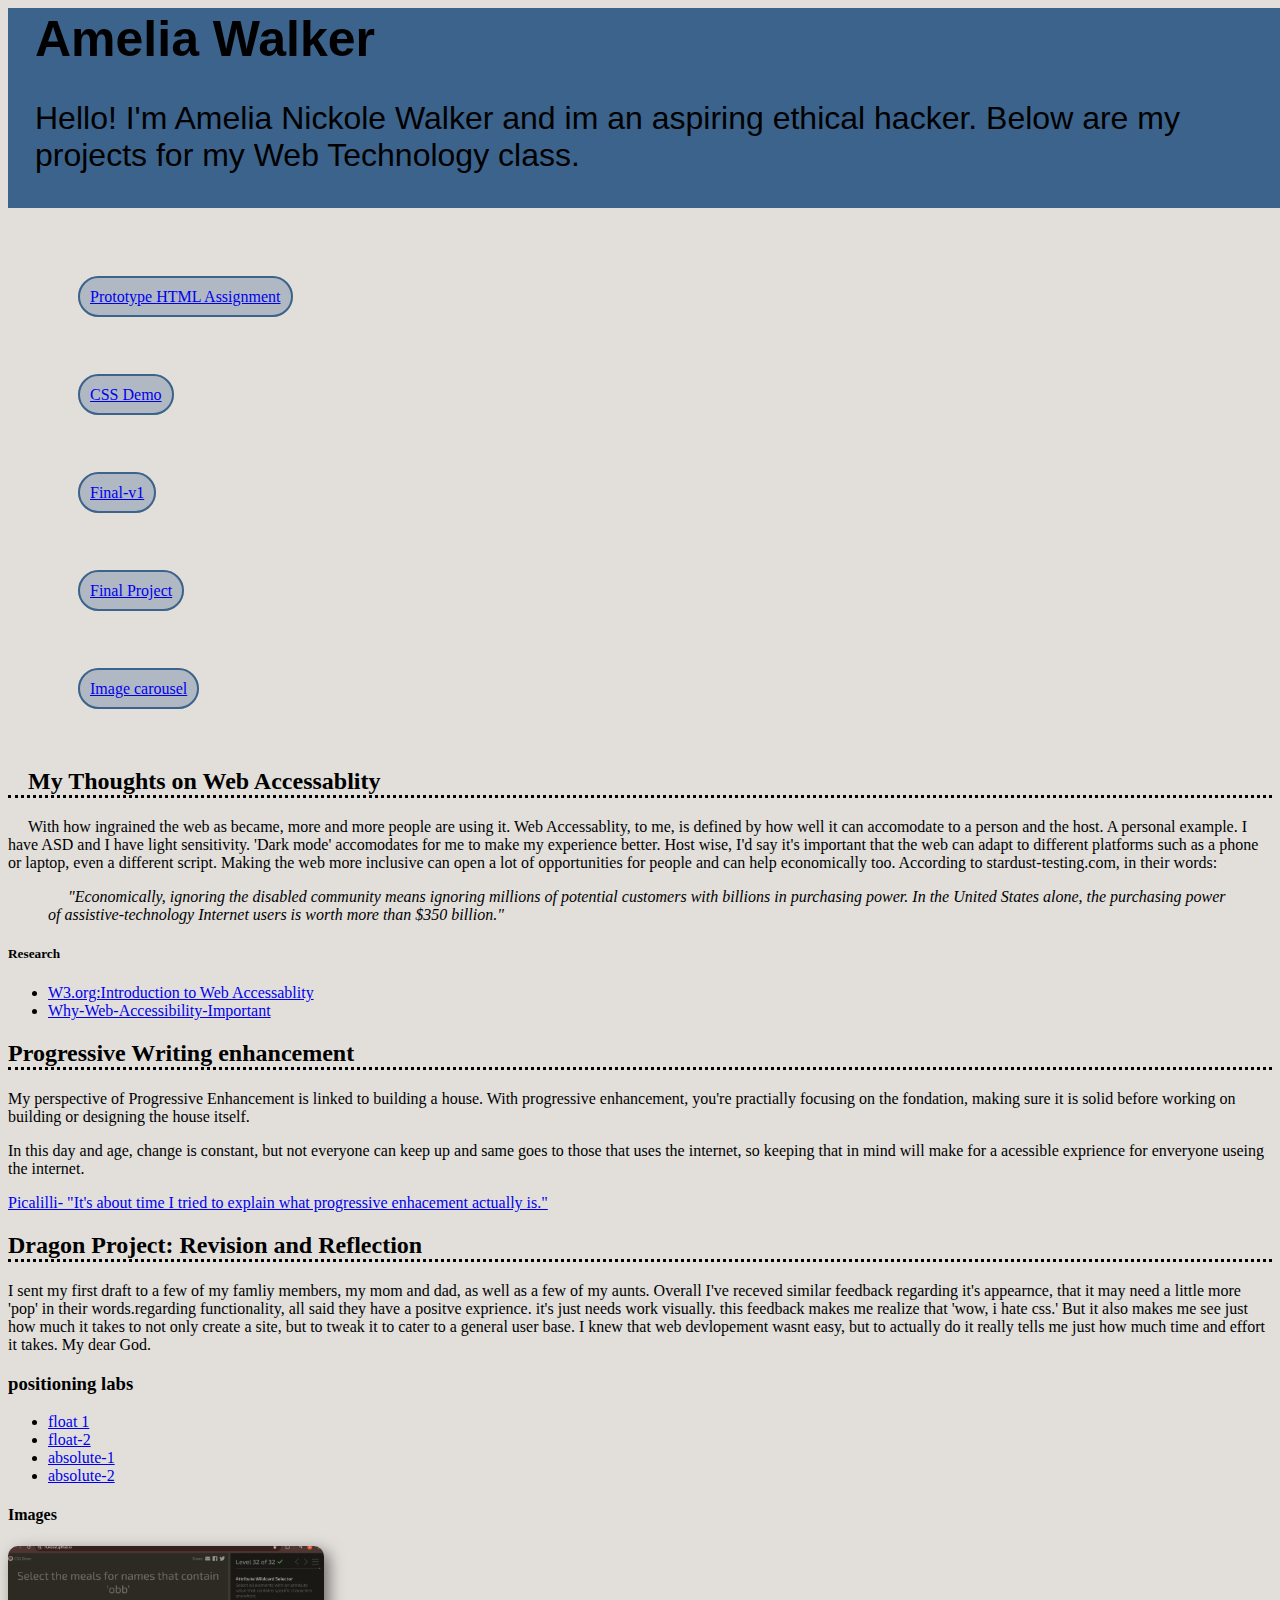
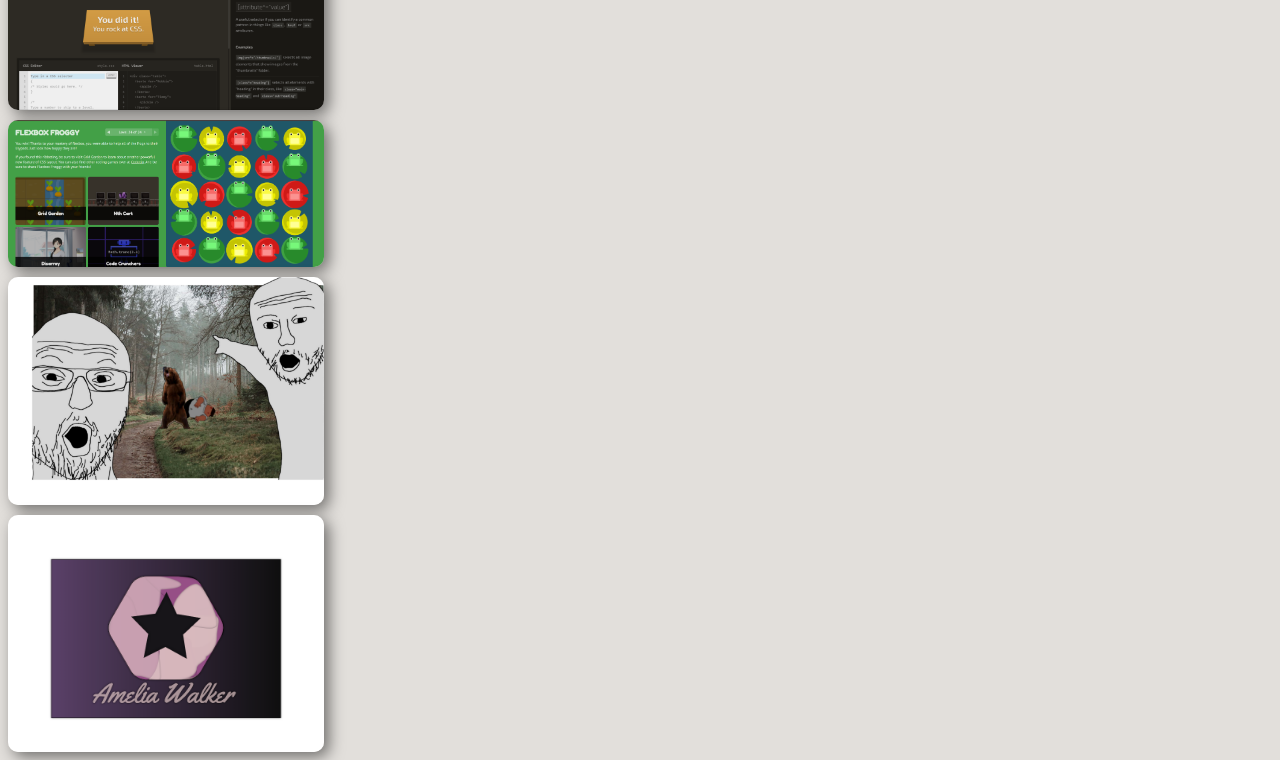
<file: index.html>
<!doctype html>

<html lang="en">
<head>
  <meta charset="utf-8">
  <title>IFSC 1310 | Amelia Walker</title>
  <meta name="description" content="keyword rich description">
  <meta name="author" content="amelia walker">
  <link href="assets/css/style.css" rel="stylesheet"/>
</head>

<body>

<header class="primary">
   <div class="intro">
  <h1>Amelia Walker</h1>
 
  <p>Hello! I'm Amelia Nickole Walker and im an aspiring ethical hacker. Below are my projects for my Web Technology class.</p>

</div> 
</header>
 <nav>
    <ul>
     <li><a href="prototype/index.html">Prototype HTML Assignment</a></li>
     <li><a href="css-demo/">CSS Demo</a></li>
     <li><a href="final-v1/index.html">Final-v1</a></li>
     <li><a href="final/index.html">Final Project</a></li>
     <li><a href="slick-demo/index.html">Image carousel</a></li>
    </ul>
  </nav>
  
  <div id="main">

<h2>My Thoughts on Web Accessablity</h2>
<p>
  
  With how ingrained the web as became, more and more people are using it. 
  Web Accessablity, to me, is defined by how well it can accomodate to a person and the host.
   A personal example. I have ASD and I have light sensitivity. 

   'Dark mode' accomodates for me to make my experience better. 
   Host wise, I'd say it's important that the web can adapt to different platforms such as a phone or laptop, even a different script. 
  Making the web more inclusive can open a lot of opportunities for people and can help economically too.

   According to stardust-testing.com, in their words:
  <blockquote>
    <em>"Economically, ignoring the disabled community means ignoring millions of potential customers with billions in purchasing power. 
    In the United States alone, the purchasing power of assistive-technology Internet users is worth more than $350 billion."</em>
    
  </blockquote> 
</p>

  </div><!--closing main div-->
  <div id="Research">
    <h5>Research</h5>
    <ul>
   <li> <a href="https://www.w3.org/WAI/fundamentals/accessibility-intro/#what" target="_blank">W3.org:Introduction to Web Accessablity</a></li>
    <li><a href="https://www2.stardust-testing.com/en/why-web-accessibility-important" target="_blank">Why-Web-Accessibility-Important</a></li>
  </ul>

  </div><!--closing research div-->

  <h2>Progressive Writing enhancement</h2>
  <p>My perspective of Progressive Enhancement is linked to building a house. With progressive enhancement, you're practially focusing on the fondation, making sure it is solid before working on building or designing the house itself.</p> <p>In this day and age, change is constant, but not everyone can keep up and same goes to those that uses the internet, so keeping that in mind will make for a acessible exprience for enveryone useing the internet. </p>
<a href="https://piccalil.li/blog/its-about-time-i-tried-to-explain-what-progressive-enhancement-actually-is/">Picalilli- "It's about time I tried to explain what progressive enhacement actually is."</a>
  <h2>Dragon Project: Revision and Reflection</h2>
  <p>I sent my first draft to a few of my famliy members, my mom and dad, as well as a few of my aunts. Overall I've receved similar feedback regarding it's appearnce, that it may need a little more 'pop' in their words.regarding functionality, all said they have a positve exprience. it's just needs work visually. this feedback makes me realize that 'wow, i hate css.' But it also makes me see just how much it takes to not only create a site, but to tweak it to cater to a general user base. I knew that web devlopement wasnt easy, but to actually do it really tells me just how much time and effort it takes. My dear God. </p>
<h3>positioning labs</h3>

<ul>
<li> <a href="positioning-labs/float-1.html"> float 1</a></li>
<li> <a href="positioning-labs/float-2.html">float-2</a></li>
<li><a href="positioning-labs/absolute-1.html">absolute-1</a></li>
<li><a href="positioning-labs/absolute-2.html">absolute-2</a></li>

</ul>


  <h4>Images</h4>
<div class="image-container">

<img src="prototype/assets/img/css-diner-complete.png" alt="screenshot of completed css-diner">
<img src="prototype/assets/img/flexbox-frogg.png" alt="css-froggy-screenshot">
<img src="prototype/assets/img/wojack meme.jpg" alt="peter gets attacked by bear!">
<img src="prototype/assets/img/star-homework.png" alt="star-homework">
</div>
<!--closing image div-->

</body>
</html>
</file>
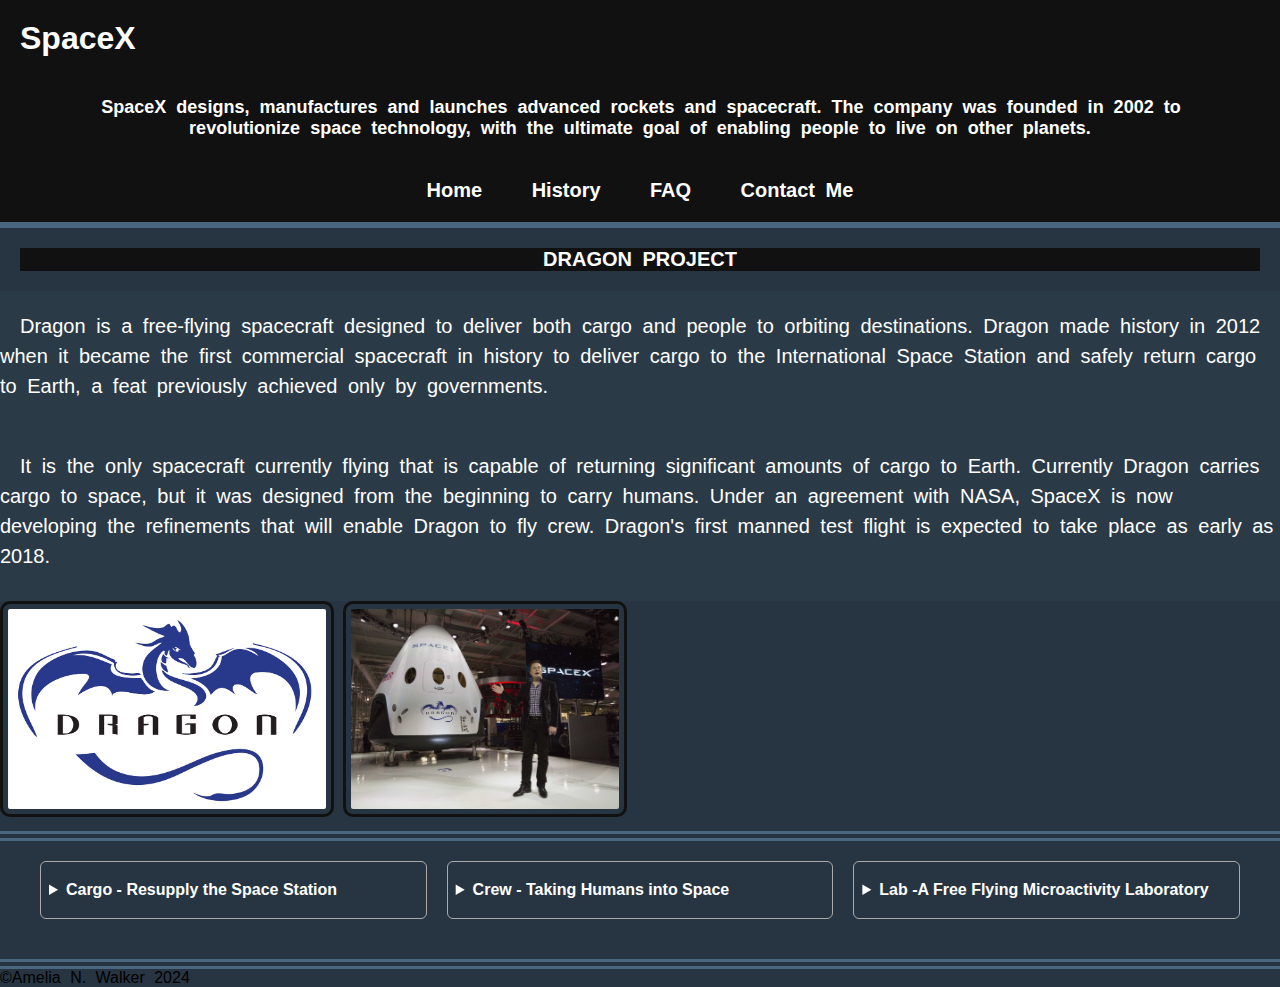
<file: final-v1/index.html>
<!DOCTYPE html>

<html lang="en">
<head>
 <meta charset="utf-8">
 <title>Final-v1|Amelia Walker</title>
 <meta name="author" content="amelia">
 <link href="assets/css/style.css" rel="stylesheet">
 <meta name="robots" content="noindex">
</head>
<!----------HOME PAGE------------->
<body>
     <header>
       <h1>SpaceX</h1>      
        <h2 id="intro-desc">SpaceX designs, manufactures and launches advanced rockets and spacecraft. The company was founded in 2002 to revolutionize space technology, with the ultimate goal of enabling people to live on other planets.</h2>

         <nav>
            <ul>
              <li><a href="index.html">Home</a></li>
              <li><a href="history.html">History</a></li>
              <li><a href="faq.html">FAQ</a></li>
              <li> <a href="mailto:example@example.com">Contact Me</a></li>
            </ul>
         </nav>
      </header>


<!--This will be a section underneath a photo of the logo-->
   <h2>DRAGON PROJECT</h2>

     <p>Dragon is a free-flying spacecraft designed to deliver both cargo and people to orbiting destinations. Dragon made history in 2012 when it became the first commercial spacecraft in history to deliver cargo to the International Space Station and safely return cargo to Earth, a feat previously achieved only by governments.</p> 
     <p>It is the only spacecraft currently flying that is capable of returning significant amounts of cargo to Earth. Currently Dragon carries cargo to space, but it was designed from the beginning to carry humans. Under an agreement with NASA, SpaceX is now developing the refinements that will enable Dragon to fly crew. Dragon's first manned test flight is expected to take place as early as 2018.</p>
        <img src="assets/img/dragon-logo.png" alt="dragon-logo">
        <img src="assets/img/dragon-capsule-5.jpg" alt="dragon-capsule">




  <section class="article-container">

     <article class="article-section">
      <details>
        
        <summary>Cargo - Resupply the Space Station</summary>
         
         <ul>
           <li>DELIVERY AND RETURN SERVICES - Dragon is the first commercial spacecraft to deliver cargo to the International Space Station and currently the only cargo spacecraft flying capable of returning significant amounts of cargo to Earth. Dragon accommodates pressurized cargo in the capsule as well as unpressurized cargo in its trunk.</li>
            
           <li>VERSATILE CARGO RACKS - The racks are a honeycomb carbon-aluminum construction designed for efficient packing in a zero-gravity environment. They accommodate a variety of standard-size NASA cargo bags as well as freezers for carrying materials such as biological samples.</li>
         </ul>
         <img src="assets/img/dragon_v2_interior.2.jpg" alt="dragon-interior">
      </details>
     </article>
      

    <article class="article-section">
      <details>
       <summary>Crew - Taking Humans into Space</summary>
 
        <ul>
         <li>PARTNERSHIP WITH NASA - Dragon was designed from the outset to fly humans to space. Under an agreement with NASA, SpaceX is making upgrades to Dragon to allow for crew carrying capability.</li>
         <li> CREW UPGRADES - Dragon will be the world’s safest and most reliable crew transport vehicle, with seating for seven, life-support systems, controls with manual capability, and a powered launch escape system.</li>
         <li>FIRST LAUNCH - Upgrades to Dragon are currently in progress. Dragon’s first manned test flight is expected to take place as early as 2018.</li>
        </ul>
   
      </details>
   </article>

   <article class="article-section">

     <details>
      <summary>Lab -A Free Flying Microactivity Laboratory</summary>


        <ul>
         <li> FACILITATING RESEARCH - DragonLab is a free-flying, unmanned platform designed for research and testing in a microgravity environment independent of the International Space Station.</li>
         <li> LONGEVITY - It can transport payloads, experiments, instruments, and sensors into space and back to Earth on missions ranging from one week to two years.</li>
         <li> CAPABILITIES - DragonLab can readily accommodate instrument and sensor testing, space physics and relativity experiments, radiation effects research, and many other microgravity tests.</li>
        </ul>
 
      </details>
   </article>
        

  </section>
<footer>
  <!---below will be the email and copyright-->
  &copy;Amelia N. Walker 2024
</footer>
</body>



</html>
</file>
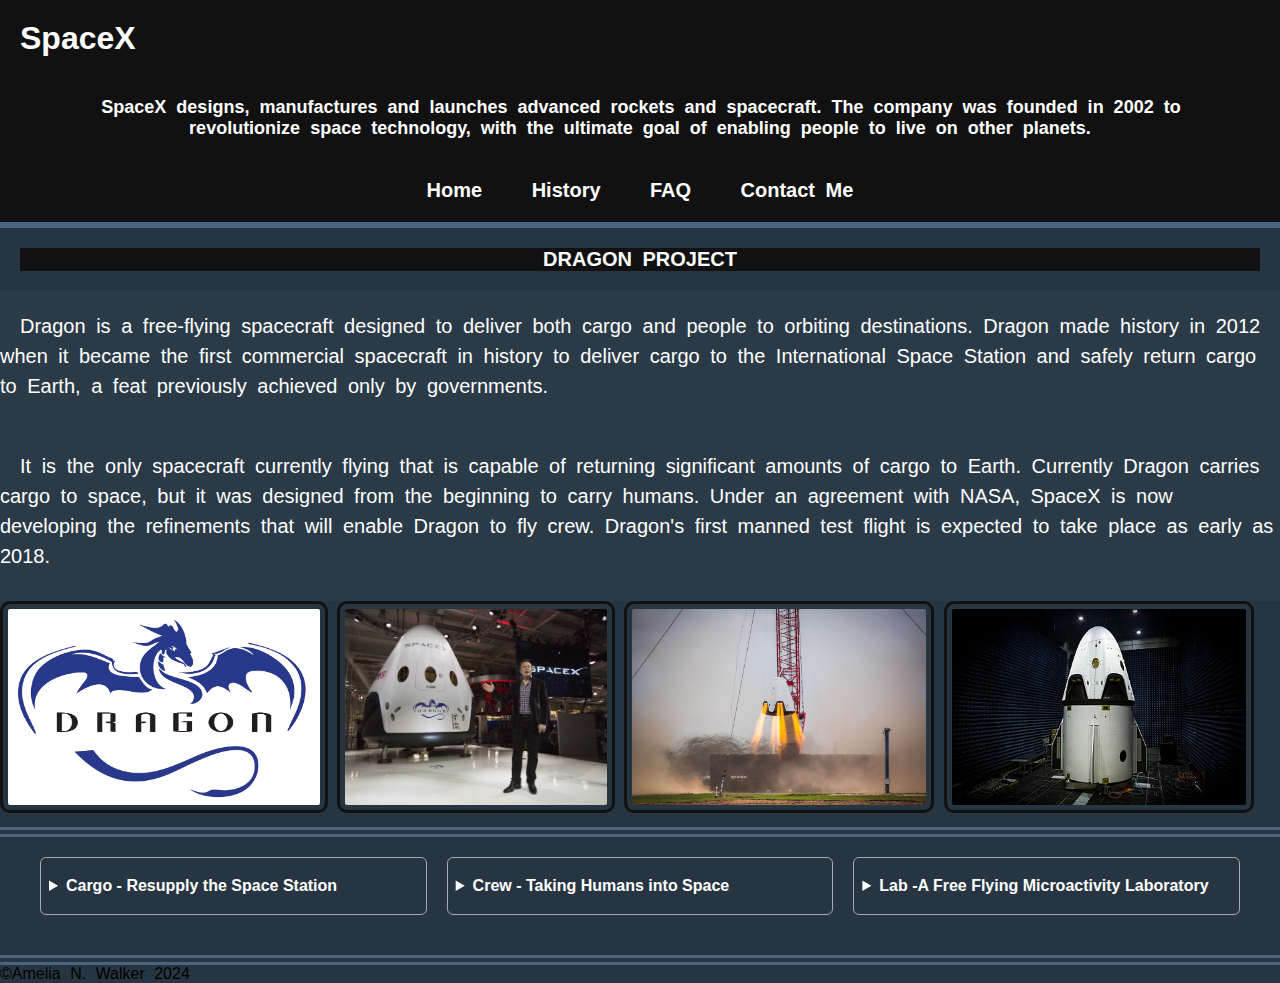
<file: final/index.html>
<!DOCTYPE html>

<html lang="en">
<head>
 <meta charset="utf-8">
 <title>Final-v1|Amelia Walker</title>
 <meta name="author" content="amelia">
 <link href="assets/css/style.css" rel="stylesheet">
 <meta name="robots" content="noindex">
</head>
<!----------HOME PAGE------------->
<body>
     <header>
       <h1>SpaceX</h1>      
        <h2 id="intro-desc">SpaceX designs, manufactures and launches advanced rockets and spacecraft. The company was founded in 2002 to revolutionize space technology, with the ultimate goal of enabling people to live on other planets.</h2>

         <nav>
            <ul>
              <li><a href="index.html">Home</a></li>
              <li><a href="history.html">History</a></li>
              <li><a href="faq.html">FAQ</a></li>
              <li> <a href="mailto:example@example.com">Contact Me</a></li>
            </ul>
         </nav>
      </header>


<!--This will be a section underneath a photo of the logo-->
   <h2>DRAGON PROJECT</h2>

     <p>Dragon is a free-flying spacecraft designed to deliver both cargo and people to orbiting destinations. Dragon made history in 2012 when it became the first commercial spacecraft in history to deliver cargo to the International Space Station and safely return cargo to Earth, a feat previously achieved only by governments.</p> 
     <p>It is the only spacecraft currently flying that is capable of returning significant amounts of cargo to Earth. Currently Dragon carries cargo to space, but it was designed from the beginning to carry humans. Under an agreement with NASA, SpaceX is now developing the refinements that will enable Dragon to fly crew. Dragon's first manned test flight is expected to take place as early as 2018.</p>
        <img src="assets/img/dragon-logo.png" alt="dragon-logo">
        <img src="assets/img/dragon-capsule-5.jpg" alt="dragon-capsule">
        <img src="assets/img/dragon_2_hover_test.jpg" alt="dragon-hover-test">
        <img src="assets/img/dragon-exterior.jpg" alt="dragon-exterior">




  <section class="article-container">

     <article class="article-section" id="cargo">
      <details>
        
        <summary>Cargo - Resupply the Space Station</summary>
         
         <ul>
           <li>DELIVERY AND RETURN SERVICES - Dragon is the first commercial spacecraft to deliver cargo to the International Space Station and currently the only cargo spacecraft flying capable of returning significant amounts of cargo to Earth. Dragon accommodates pressurized cargo in the capsule as well as unpressurized cargo in its trunk.</li>
            
           <li>VERSATILE CARGO RACKS - The racks are a honeycomb carbon-aluminum construction designed for efficient packing in a zero-gravity environment. They accommodate a variety of standard-size NASA cargo bags as well as freezers for carrying materials such as biological samples.</li>
         </ul>
         <img src="assets/img/dragon_v2_interior.2.jpg" alt="dragon-interior">
      </details>
     </article>
      

    <article class="article-section" id="crew">
      <details>
       <summary>Crew - Taking Humans into Space</summary>
 
        <ul>
         <li>PARTNERSHIP WITH NASA - Dragon was designed from the outset to fly humans to space. Under an agreement with NASA, SpaceX is making upgrades to Dragon to allow for crew carrying capability.</li>
         <li> CREW UPGRADES - Dragon will be the world’s safest and most reliable crew transport vehicle, with seating for seven, life-support systems, controls with manual capability, and a powered launch escape system.</li>
         <li>FIRST LAUNCH - Upgrades to Dragon are currently in progress. Dragon’s first manned test flight is expected to take place as early as 2018. <img src="assets/img/dragon_v2_01.png" alt="dragon_outline"></li>
        </ul>
   
      </details>
   </article>

   <article class="article-section" id="lab">

     <details>
      <summary>Lab -A Free Flying Microactivity Laboratory</summary>


        <ul>
         <li> FACILITATING RESEARCH - DragonLab is a free-flying, unmanned platform designed for research and testing in a microgravity environment independent of the International Space Station.</li>
         <li> LONGEVITY - It can transport payloads, experiments, instruments, and sensors into space and back to Earth on missions ranging from one week to two years.</li>
         <li> CAPABILITIES - DragonLab can readily accommodate instrument and sensor testing, space physics and relativity experiments, radiation effects research, and many other microgravity tests.</li>
        </ul>
 
      </details>
   </article>
        

  </section>
<footer>

  &copy;Amelia N. Walker 2024
</footer>
</body>
<script src="assets/js/index.js"></script>



</html>
</file>
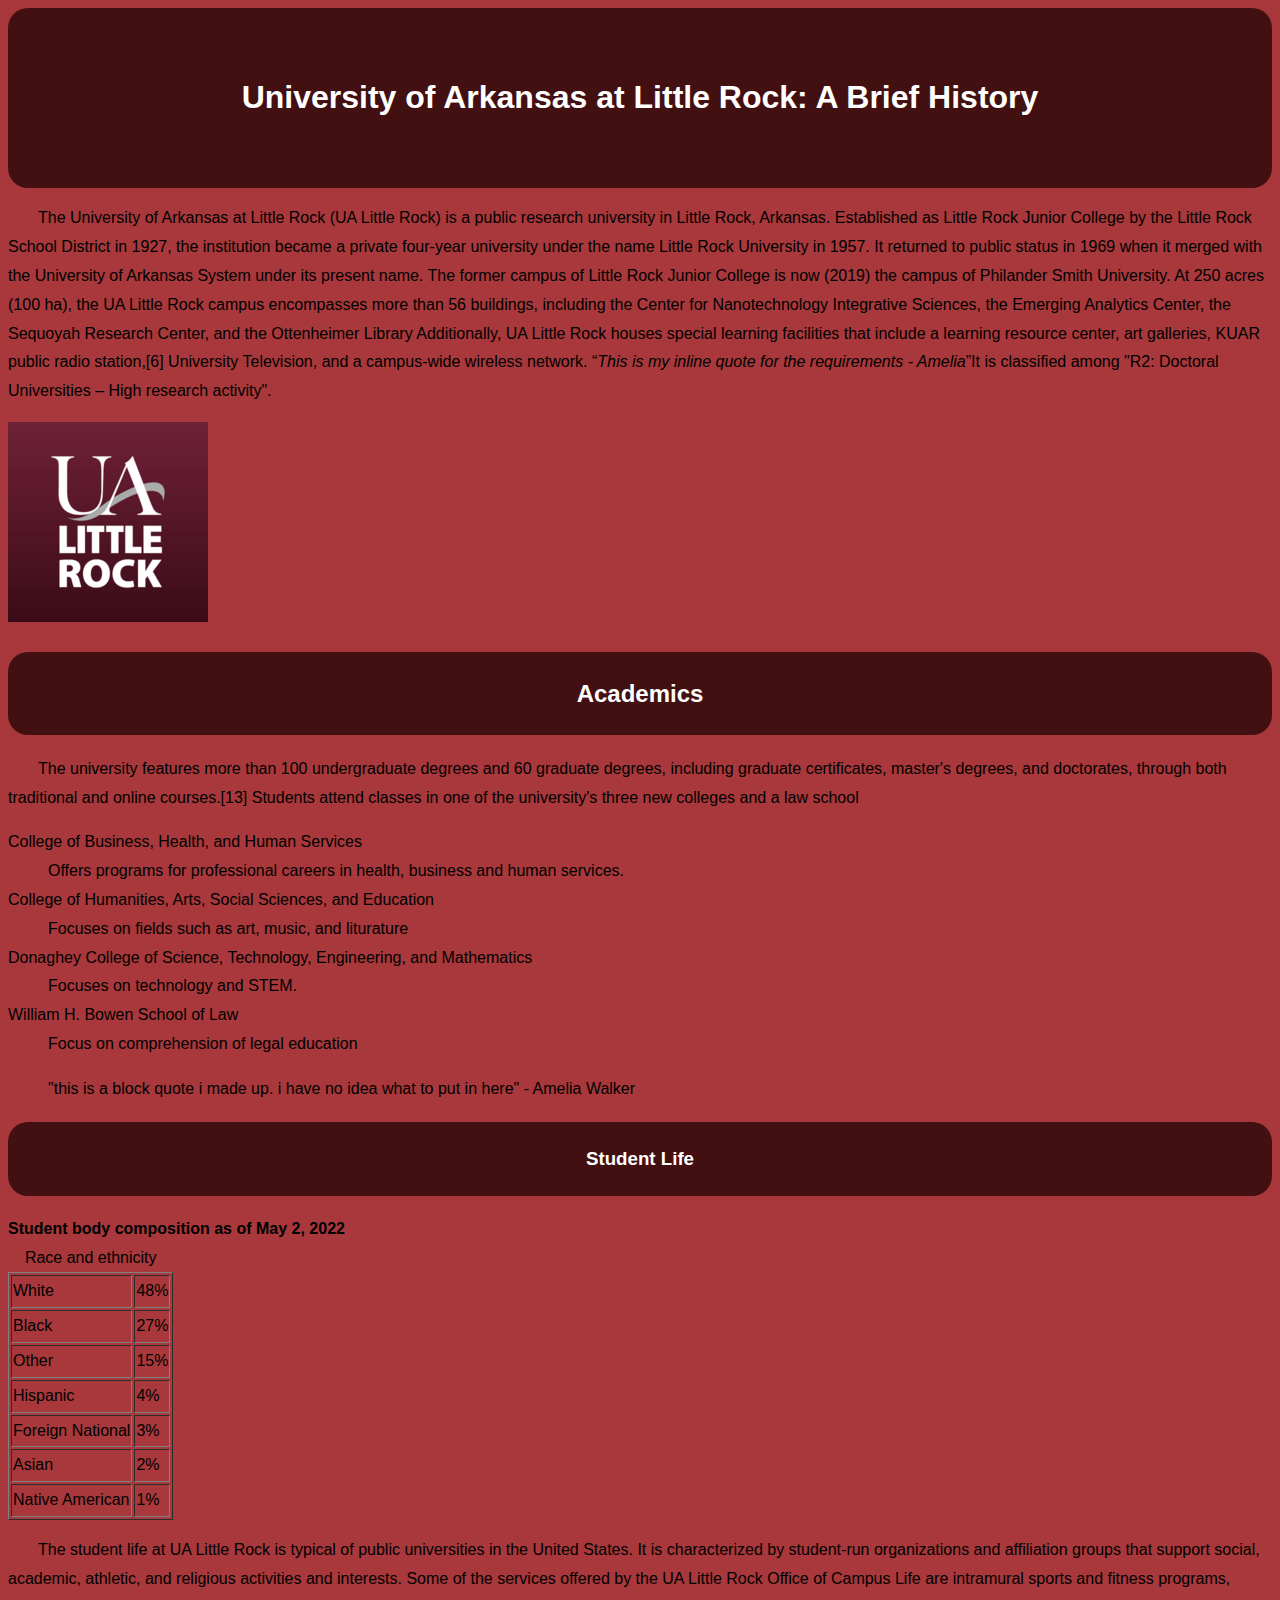
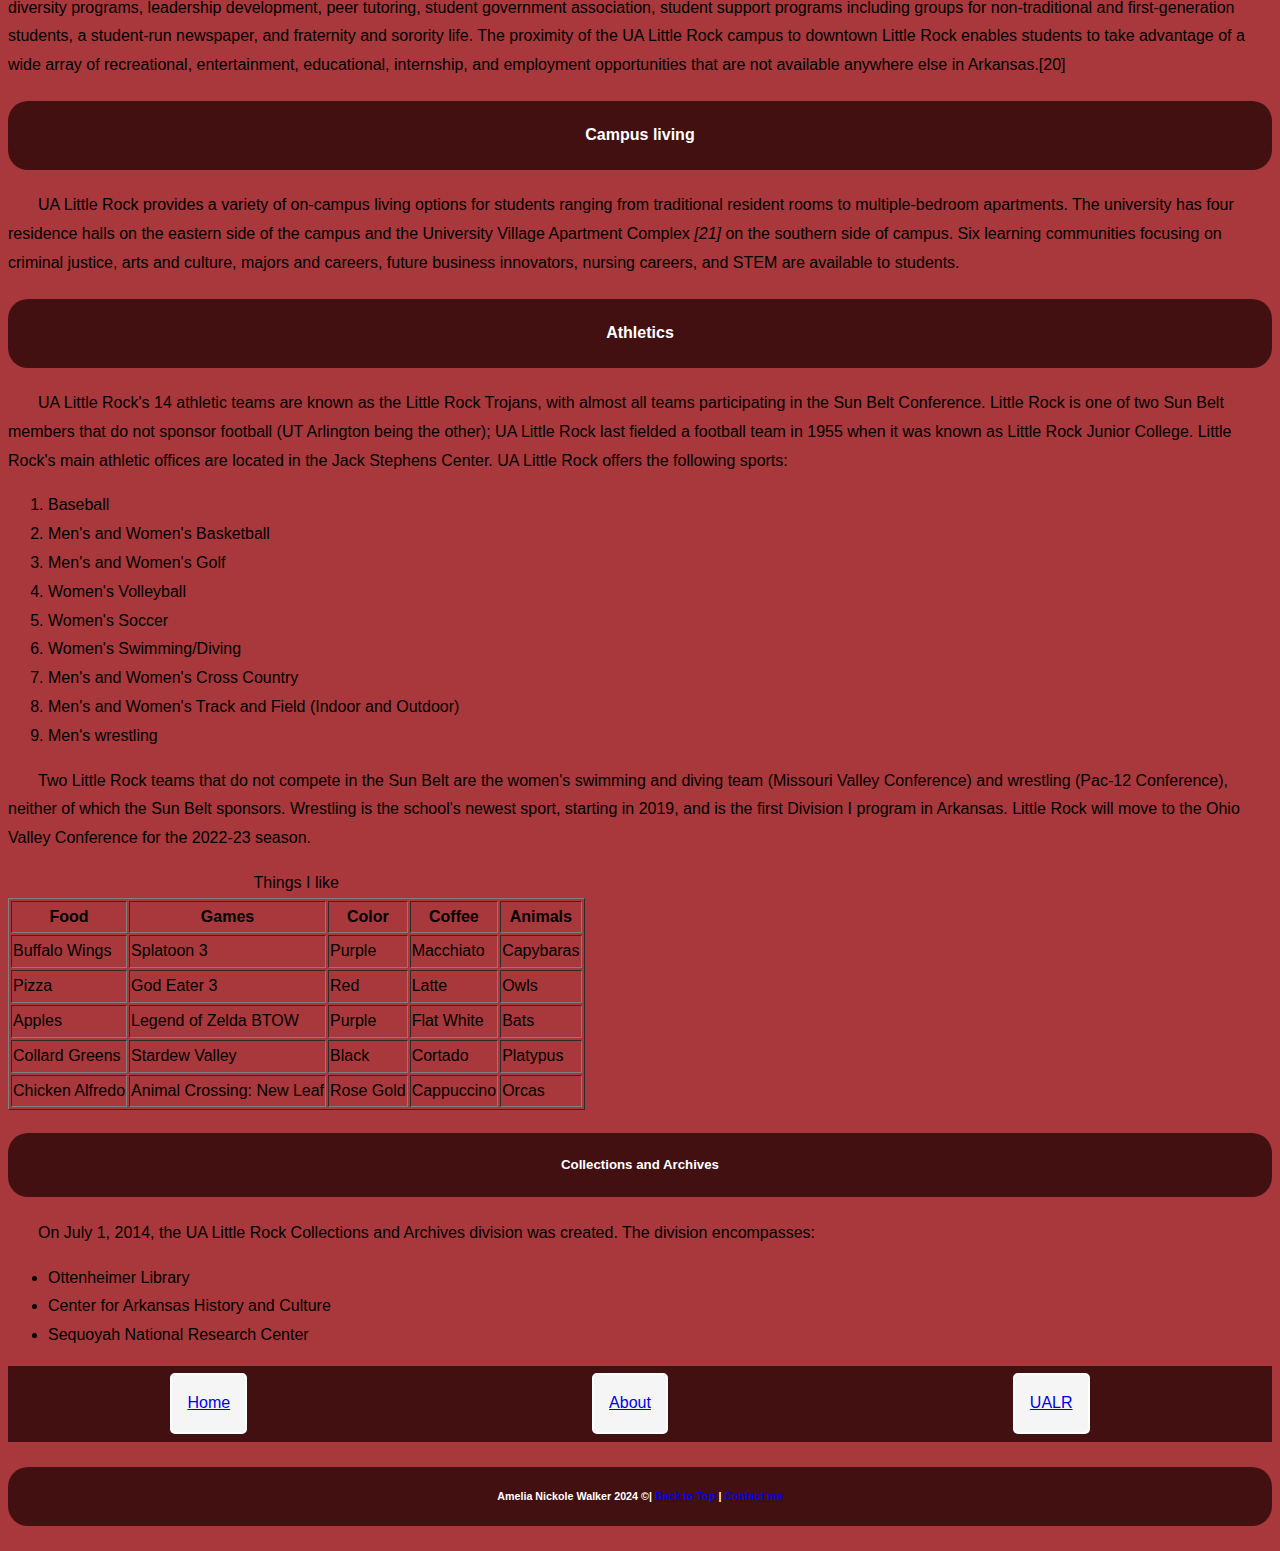
<file: prototype/index.html>
<!doctype html>
<html lang="en"> 
    <head>
        <meta name= "author" content="Amelia">

        <meta charset ="utf-8" />

        <title>First Assignment</title>
        <link href="assets/css/style.css"rel='stylesheet'/>
    </head>

 
    <body>
      
<div id="main-container">
      <header role="banner" class="primary">

      <div id="title">

       <h1>University of Arkansas at Little Rock: A Brief History</h1>

      </div><!--closing title-->
      </header>


</div><!--closing main-container-->

       <section id="brief-history" class="container">

        <p>The University of Arkansas at Little Rock (UA Little Rock) is a public research university in Little Rock, Arkansas. Established as Little Rock Junior College by the Little Rock School District in 1927, the institution became a private four-year university under the name Little Rock University in 1957. It returned to public status in 1969 when it merged with the University of Arkansas System under its present name. The former campus of Little Rock Junior College is now (2019) the campus of Philander Smith University.
        At 250 acres (100 ha), the UA Little Rock campus encompasses more than 56 buildings, including the Center for Nanotechnology Integrative Sciences, the Emerging Analytics Center, the Sequoyah Research Center, and the Ottenheimer Library Additionally, UA Little Rock houses special learning facilities that include a learning resource center, art galleries, KUAR public radio station,[6] University Television, and a campus-wide wireless network. <q><em>This is my inline quote for the requirements - Amelia</em></q>It is classified among "R2: Doctoral Universities – High research activity".</p>
        <img src="assets/img/ualr.png" alt="Red box containing the university of arknsas at litte rock acronym">
       </section> <!--closing brief-history-->

<section id="academics" class="container">
        <h2>Academics</h2>
        
        <p>The university features more than 100 undergraduate degrees and 60 graduate degrees, including graduate certificates, master's degrees, and doctorates, through both traditional and online courses.[13] Students attend classes in one of the university's three new colleges and a law school</p>
      
      
        <dl><!-- lists of the three colleges and law school-->

        <dt>College of Business, Health, and Human Services</dt>
          <dd> Offers programs for professional careers in health, business and human services.</dd>

        <dt>College of Humanities, Arts, Social Sciences, and Education</dt>
          <dd>Focuses on fields such as art, music, and liturature</dd>

        <dt>Donaghey College of Science, Technology, Engineering, and Mathematics</dt>
          <dd>Focuses on technology and STEM.</dd>

        <dt>William H. Bowen School of Law</dt>
          <dd>Focus on comprehension of legal education</dd>
      
        </dl>
        
       <blockquote>
        "this is a block quote i made up. i have no idea what to put in here"
            - Amelia Walker
      </blockquote>
</section><!--closing academics-->




<section id="section-student" class="container">
    <div >
        <h3>Student Life</h3>
        
 <strong>Student body composition as of May 2, 2022</strong>

  <table border="1"> 
    <caption>Race and ethnicity</caption>
    
         <tr>
            <td>White</td>
            <td>48%</td>
          </tr>


         <tr>
            <td>Black</td>
            <td>27%</td>
          </tr>

         <tr>
            <td>Other</td>			 
            <td>15%</td>
          </tr>


         <tr>
            <td>Hispanic</td>
            <td>4%</td>
          </tr>

         <tr>
            <td>Foreign National</td>  
            <td>3%</td>
          </tr>


         <tr>
           <td>Asian</td>	
           <td>2%</td>
          </tr>

        <tr>
            <td>Native American</td>	  
            <td>1%</td>
         </tr>	

        
     </table>
         
        <p>The student life at UA Little Rock is typical of public universities in the United States. It is characterized by student-run organizations and affiliation groups that support social, academic, athletic, and religious activities and interests. Some of the services offered by the UA Little Rock Office of Campus Life are intramural sports and fitness programs, diversity programs, leadership development, peer tutoring, student government association, student support programs including groups for non-traditional and first-generation students, a student-run newspaper, and fraternity and sorority life. The proximity of the UA Little Rock campus to downtown Little Rock enables students to take advantage of a wide array of recreational, entertainment, educational, internship, and employment opportunities that are not available anywhere else in Arkansas.[20]</p>
        


      </section><!--closing student life section-->



        <section id="campus-living" class="container">
      <div>
        
        <h4>Campus living</h4>
        
        <p>UA Little Rock provides a variety of on-campus living options for students ranging from traditional resident rooms to multiple-bedroom apartments. The university has four residence halls on the eastern side of the campus and the University Village Apartment Complex <em>[21]</em> on the southern side of campus. Six learning communities focusing on criminal justice, arts and culture, majors and careers, future business innovators, nursing careers, and STEM are available to students.</p>
      </div><!--closing campus living content-->

      
    </section><!--closing campus living content-->



    <section id="section-athletics" class="container">
      <div >
        <h4>Athletics</h4>
        
        <p>UA Little Rock's 14 athletic teams are known as the Little Rock Trojans, with almost all teams participating in the Sun Belt Conference. Little Rock is one of two Sun Belt members that do not sponsor football (UT Arlington being the other); UA Little Rock last fielded a football team in 1955 when it was known as Little Rock Junior College. Little Rock's main athletic offices are located in the Jack Stephens Center. UA Little Rock offers the following sports:</p>
        
        
     <ol>

        <li>Baseball</li>
        <li>Men's and Women's Basketball</li>
        <li>Men's and Women's Golf</li>
        <li>Women's Volleyball</li>
        <li>Women's Soccer</li>
        <li> Women's Swimming/Diving</li>
        <li> Men's and Women's Cross Country</li>
        <li>Men's and Women's Track and Field (Indoor and Outdoor)</li>
        <li>Men's wrestling</li>

     </ol>

        <p>Two Little Rock teams that do not compete in the Sun Belt are the women's swimming and diving team (Missouri Valley Conference) and wrestling (Pac-12 Conference), neither of which the Sun Belt sponsors. Wrestling is the school's newest sport, starting in 2019, and is the first Division I program in Arkansas.
        
        Little Rock will move to the Ohio Valley Conference for the 2022-23 season.</p>
        </div><!--closing atheltics content-->
      </section><!--closing athletics content-->
        


<table border="1"> <!--things that i like-->
   <caption>Things I like</caption>
   
   <thead>
        <tr>
          <th scope="col">Food</th>
          <th scope="col">Games</th>
          <th scope="col">Color</th>
          <th scope="col">Coffee</th>
          <th scope="col">Animals</th>
        </tr>
    </thead>
       

    <tbody>  

        <tr>
         <td>Buffalo Wings</td>
         <td>Splatoon 3</td> 
         <td>Purple</td>
         <td>Macchiato</td> 
         <td>Capybaras</td>
        
        </tr>
       <tr>
        <td>Pizza</td>
        <td>God Eater 3</td>
        <td>Red</td>
        <td>Latte</td>
        <td>Owls</td>
       </tr>

       <tr>
  <td>Apples</td>
  <td>Legend of Zelda BTOW</td>
  <td>Purple</td>
  <td>Flat White</td>
  <td>Bats</td>
       </tr>

       <tr>
        <td>Collard Greens</td>
        <td>Stardew Valley</td>
        <td>Black</td>
        <td>Cortado</td>
        <td>Platypus</td>
       </tr>

       <tr>
        <td>Chicken Alfredo</td>
        <td>Animal Crossing: New Leaf</td>
        <td>Rose Gold</td>
        <td>Cappuccino</td>
        <td>Orcas</td>
      </tr>
</tbody>

</table>



<section id="section-archives" class="container">
<div>
        <h5>Collections and Archives</h5>
        
        
        <p>On July 1, 2014, the UA Little Rock Collections and Archives division was created. The division encompasses:</p>


        <ul>

        <li>Ottenheimer Library</li>
        <li>Center for Arkansas History and Culture</li>
        <li>Sequoyah National Research Center</li>
    
        </ul>
      </div><!--closing archives-->
    </section><!--closing archives-->



    <section id="section-navigation" class="container">
<div>
        <nav>
          <ul>
           <li><a href="../index.html" title="back to homepage">Home</a></li> 
            <li><a href="https://en.wikipedia.org/wiki/University_of_Arkansas_at_Little_Rock" title="wikipedia about ualr">About</a></li>
            <li><a href="https://ualr.edu/" target="_blank" title="offical ualr">UALR</a></li>
          </ul>
           
        </nav>
      </div><!--closing navigation-->
</section><!--closing navigation-->


<section id="footer" class="container">
      <div>
        <h6>Amelia Nickole Walker 2024 &copy;|
             <a href="#top">Back to Top</a>  |
             <a href="mailto:anwalker1@ualr.edu">Contact me</a>

            </h6>
        </div><!--closing footer-->
      </section><!--closing footer-->


  
    </body>
</html>
</file>
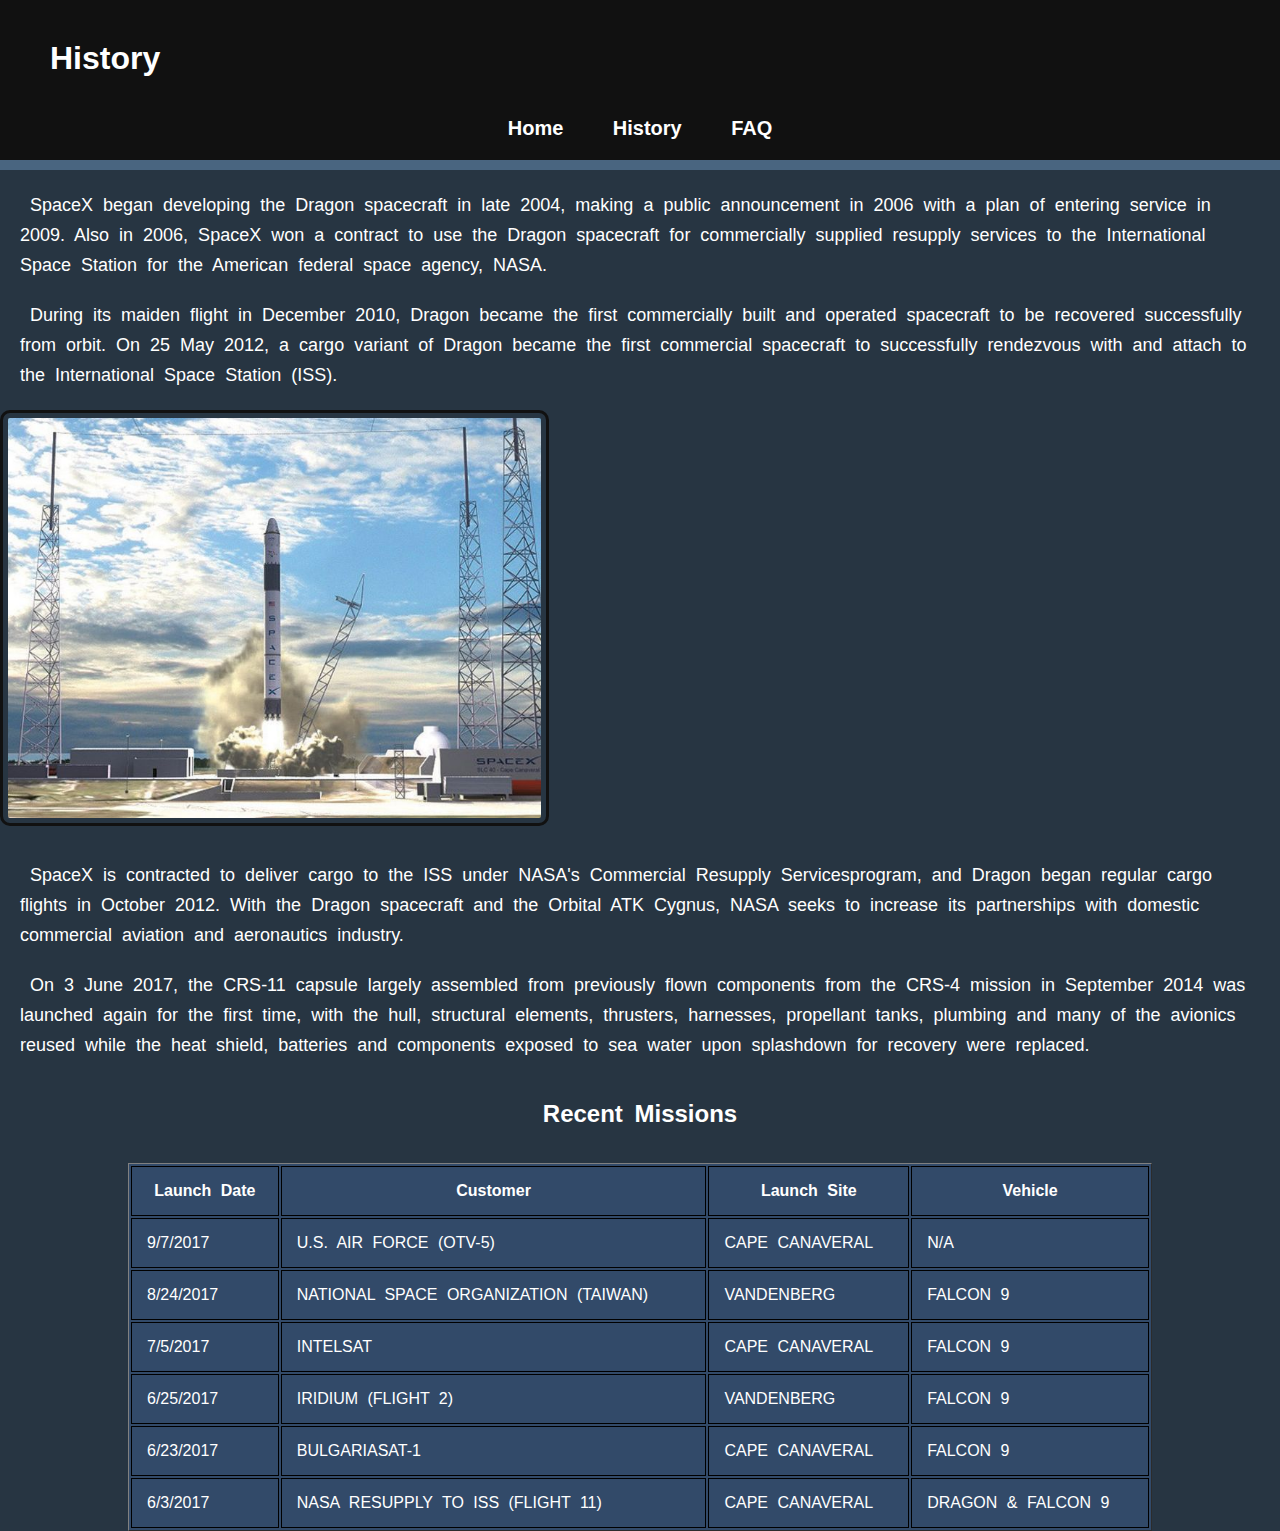
<file: final-v1/history.html>
<!DOCTYPE html>

<html lang="en">
<head>
 <meta charset="utf-8">
 <title>Final-v1|Amelia Walker</title>
 <meta name="author" content="amelia">
 <link href="assets/css/style-history.css" rel="stylesheet">
 <meta name="robots" content="noindex">
</head>
<!----------HOME PAGE------------->
<body>
     <header class="upper-header">
        <h1>History</h1>  
         <nav>
          <ul>
            <li><a href="index.html">Home</a></li>
            <li><a href="history.html">History</a></li>
            <li><a href=faq.html>FAQ</a></li>
          </ul>
         </nav>
      </header>


   

      <p>SpaceX began developing the Dragon spacecraft in late 2004, making a public announcement in 2006 with a plan of entering service in 2009. Also in 2006, SpaceX won a contract to use the Dragon spacecraft for commercially supplied resupply services to the International Space Station for the American federal space agency, NASA.</p>
      
      <p>During its maiden flight in December 2010, Dragon became the first commercially built and operated spacecraft to be recovered successfully from orbit. On 25 May 2012, a cargo variant of Dragon became the first commercial spacecraft to successfully rendezvous with and attach to the International Space Station (ISS).</p> <img src="assets/img/launch.jpg" alt="launch"> <p>SpaceX is contracted to deliver cargo to the ISS under NASA's Commercial Resupply Servicesprogram, and Dragon began regular cargo flights in October 2012.  With the Dragon spacecraft and the Orbital ATK Cygnus, NASA seeks to increase its partnerships with domestic commercial aviation and aeronautics industry.</p>
     
        <p> On 3 June 2017, the CRS-11 capsule largely assembled from previously flown components from the CRS-4 mission in September 2014 was launched again for the first time, with the hull, structural elements, thrusters, harnesses, propellant tanks, plumbing and many of the avionics reused while the heat shield, batteries and components exposed to sea water upon splashdown for recovery were replaced.</p>
     
<!--MISSON TABLE-->
 <h2>Recent Missions</h2>

 <table border="1">
   
<tr>
    <th>Launch Date</th>
    <th>Customer</th>
    <th>Launch Site</th>
    <th>Vehicle</th>
</tr>

<tr>
    <td>9/7/2017</td>
    <td>U.S. AIR FORCE (OTV-5)</td>
    <td>CAPE CANAVERAL</td>
    <td>N/A</td>
</tr>

<tr>
    <td>8/24/2017 </td>
    <td>NATIONAL SPACE ORGANIZATION (TAIWAN) </td>
    <td>VANDENBERG</td>
    <td>FALCON 9</td>
</tr>

<tr>
    <td>7/5/2017</td>
    <td>INTELSAT</td>
    <td>CAPE CANAVERAL</td>
    <td>FALCON 9</td>
</tr>

<tr>
    <td>6/25/2017</td>
    <td>IRIDIUM (FLIGHT 2)</td>
    <td>VANDENBERG</td>
    <td>FALCON 9</td>
</tr>

<tr>
    <td>6/23/2017</td>
    <td>BULGARIASAT-1</td>
    <td>CAPE CANAVERAL </td>
    <td>FALCON 9</td>
</tr>

<tr>
    <td>6/3/2017</td>
    <td>NASA RESUPPLY TO ISS (FLIGHT 11)</td>
    <td>CAPE CANAVERAL</td>
    <td>DRAGON & FALCON 9</td>
</tr>

</table>    

<footer></footer>

</body>



</html>
</file>
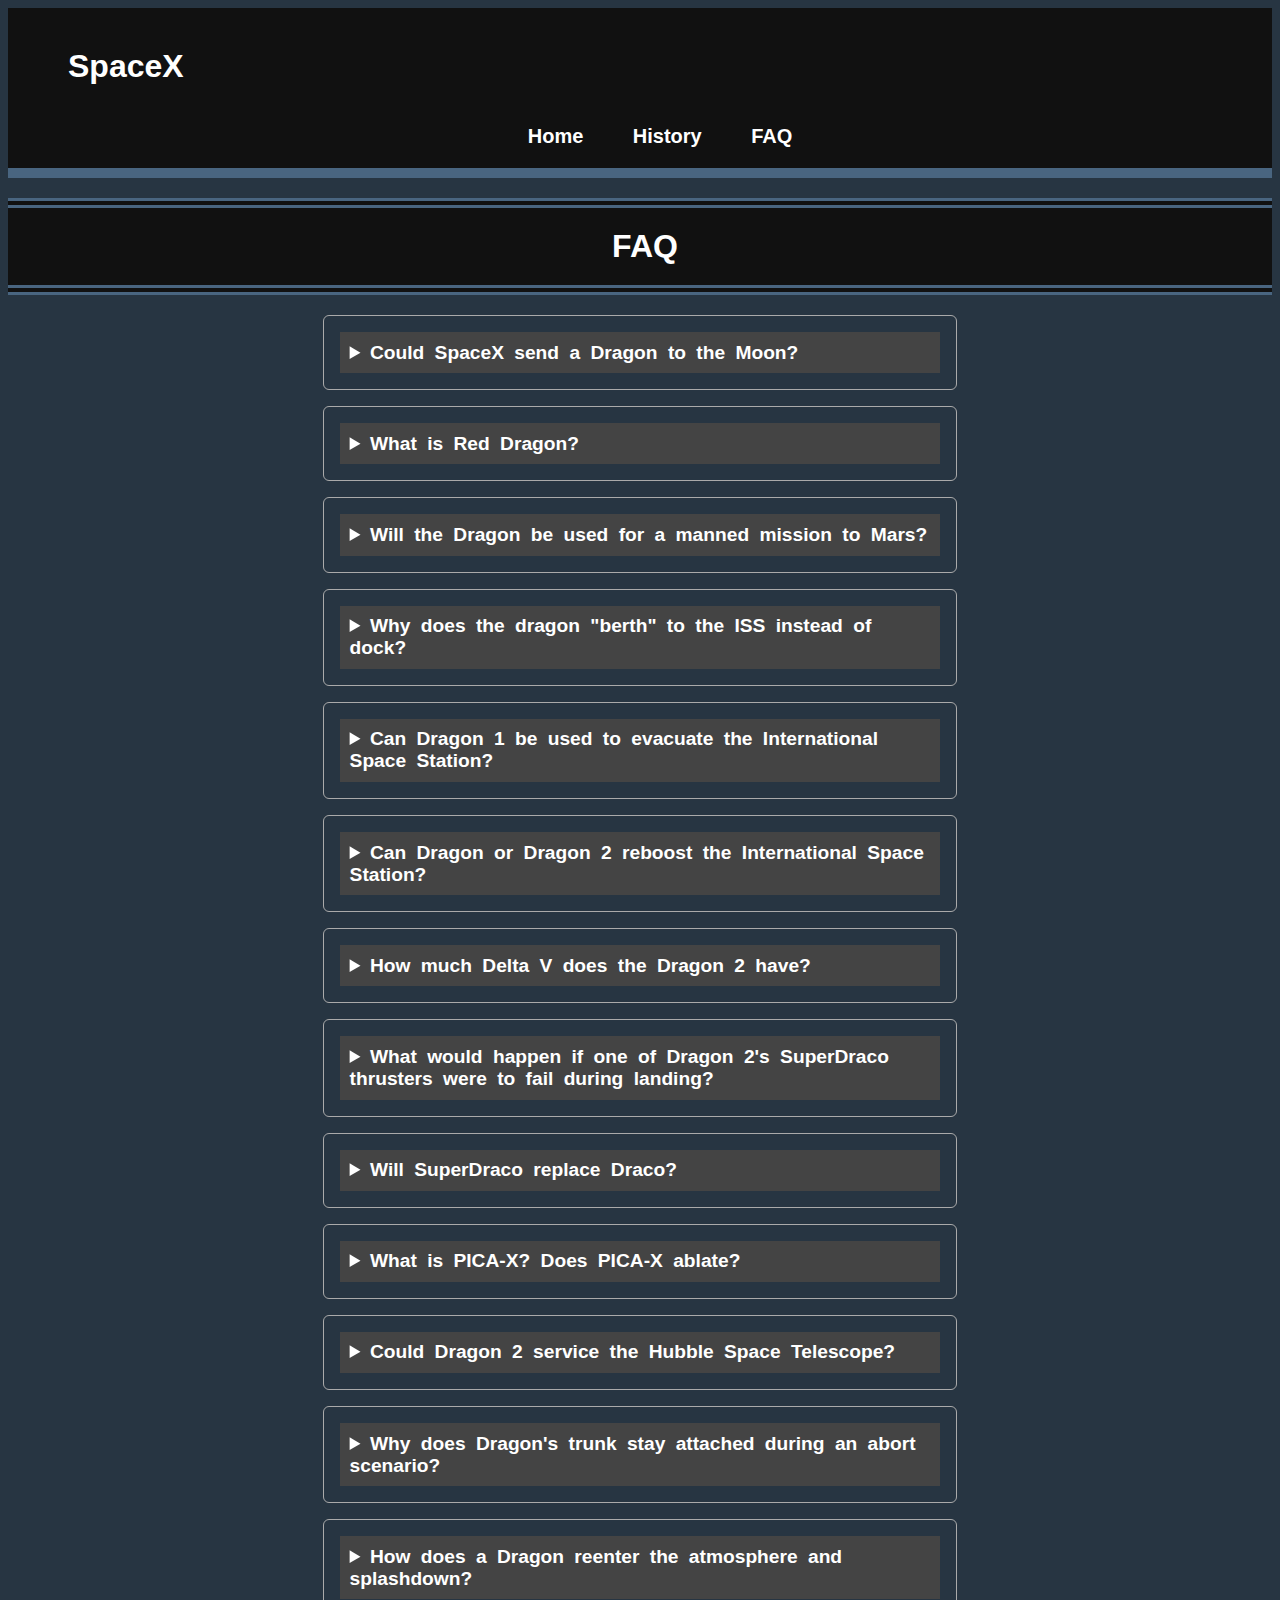
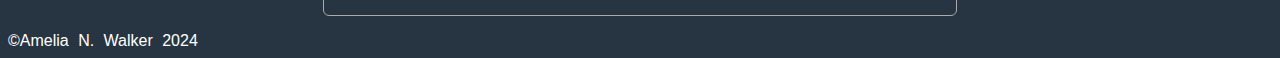
<file: final/faq.html>
<!DOCTYPE html>

<html lang="en">
<head>
 <meta charset="utf-8">
 <title>Final-v1|Amelia Walker</title>
 <meta name="author" content="amelia">
 <link href="assets/css/style-faq.css" rel="stylesheet">
 <meta name="robots" content="noindex">
</head>
<!----------HOME PAGE------------->
<body>
     <header>
       <h1>SpaceX</h1>      
       
         <nav>
            <ul>
              <li><a href="index.html">Home</a></li>
              <li><a href="history.html">History</a></li>
              <li><a href="faq.html">FAQ</a></li>
            </ul>
         </nav>
      </header>

   
<h1 id="faq">FAQ</h1>
<div class="container">
<details>
<summary>Could SpaceX send a Dragon to the Moon?</summary>
<p class="answer">The Dragon could easily be sent to lunar orbit, but would not be able to land. The Falcon Heavy can throw about 16,000 kilograms (when configured to be expendable) on a trans-lunar injection orbit, so it can send a Dragon 2 capsule to the moon with quite a lot of margin. However, in order to land on a surface you need to slow down from orbital velocity, which requires you to change your velocity by a certain amount (which is called your ∆V, literally "change in velocity"). Dragon 2 carries only a small amount of propellant and can only deliver a small amount of ∆V because of that. The exact amount is less than 500m/s, which doesn't come close to the ~1870 m/s needed to land on the moon. It may be possible to do it with two FH launches but that would require additional technology development.</p>
    </details>

<details>
<summary>What is Red Dragon?</summary>
<p class="answer">Red Dragon is a proposed NASA/SETI Institute mission to send a modified Dragon capsule atop a Falcon Heavy to the Martian surface. The mission would be an unmanned scientific lander, and the heaviest object ever to be placed on Mars - it alone could carry an additional 2 metric tons of cargo and equipment down to the surface. There have been no official announcements about the mission from SpaceX as the mission design architecture is not managed by them, and there is currently no indication that the project will be funded.</p>
    </details>

<details>
<summary>Will the Dragon be used for a manned mission to Mars?</summary>
<p class="answer">No. Dragon is too cramped, and would need significant improvements in the life support system to last throughout the long journey. Elon Musk himself has stated that Dragon 2 can support seven astronauts for "several days".</p>
    </details>

<details>  
<summary>Why does the dragon "berth" to the ISS instead of dock?</summary>
<p class="answer">The current version of Dragon physically cannot dock, and can only berth. This is because it has a Common Berthing Mechanism (CBM) port, and not a NASA Docking System (NDS) port. The advantage of the CBM is that it's 50 inch (1270 mm) in diameter, whereas the NDS is only a 800 mm (31.5 inches) wide. The disadvatage of berthing is that it's a tedious process whereby astronauts carefully maneuver the capsule into place using Canadarm, and then physically bolt the CBM ports together. To unberth, the reverse must occur. Docking by contrast is autonomous, and much faster in both directions.</p>
    </details> 
<details>
<summary>Can Dragon 1 be used to evacuate the International Space Station?</summary>
<p class="answer">The Dragon 1 would make a very poor lifeboat for the ISS. The CRS Dragon does not dock, instead it "berths" to the ISS - this is not automated/machine controlled. Berthing is a tedious process whereby astronauts carefully maneuver the capsule into place using Canadarm, and then physically bolt the CBM ports together. To unberth, the reverse must occur. It is a very slow process; far too slow for a quick escape. There are two Soyuzes attached to Station that are always there and ready to at a moments notice, so it is difficult to imagine a scenario where you'd have to use Dragon as a escape pod... In addition, on top of providing a slow evacuation, the Dragon is only there a month at a time, once every ~6 months or so, has no seats, and is likely to be (at least partially) filled with cargo.</p>
    </details>

<details>

<summary>Can Dragon or Dragon 2 reboost the International Space Station?</summary>
<p class="answer">In all likelihood, no. There are lots of reasons why this would not work: Dragon does not carry enough fuel to reboost the station, the SuperDraco engines are far too powerful, the docking ports Dragon use are incapable of handling the force, the Dragon would not be firing through the station's center of mass, and the Dragon does not have the necessary connections to provide station Guidance, Navigation, & Control. Current solutions to reboosting work perfectly fine. Using Dragon would be too complicated and requires too much effort, whereas current solutions of reboosting the ISS are perfectly capable of doing so without modification.</p>
    </details>

<details>
<summary>How much Delta V does the Dragon 2 have?</summary>
<p class="answer">According to Hans Koenigsmann at the Dragon Pad Abort press conference, the Dragon 2 weighs 21000 lbs (9525 kg), 3500 lbs (1588 kg) of which is propellant. Assuming the SuperDracos have an specific impulse of 235 s, that means the total delta-v of the Dragon 2 is 420 m/s.</p>
    </details>


 <details>
<summary>What would happen if one of Dragon 2's SuperDraco thrusters were to fail during landing?</summary>
<p class="answer">Dragon 2 can lose up to two of its eight SuperDraco thrusters without any problems. The engines will be test-fired at a certain height to check everything as it descends towards landing, should there be a problem parachutes will be deployed, and the craft will splash down in the Atlantic Ocean. There is no chance of a parachute landing on land in this case because the thrusters are required to actively control the vehicle to make sure it descends over land.</p>
    </details>

<details>
<summary>Will SuperDraco replace Draco?</summary>
<p class="answer">No they won't, as they are designed for entirely different applications. Draco engines have a thrust of 400 N and are used for in-orbit manouvering, orbit adjustments, fine guidance, orientation, and deorbiting. SuperDraco engines put out 73,000 N of thrust, that makes them 182.5 times more powerful. In fact, a single SuperDraco engine is more powerful than the Kestrel upper stage engine of Falcon 1. Firing these in proximity to the ISS would likely obliterate the station.
Even though they can throttle down to 20% (making them merely 36.5 times as powerful as a Draco), to maintain a steady attitude, you'd likely have to fire at least another engine on the opposite side simultaneously.</p>
    </details>

<details>
<summary>What is PICA-X? Does PICA-X ablate?</summary>
<p class="answer">PICA stands for 'Phenolic Impregnated Carbon Ablator', and yes it does. It was the material used to coat the Stardust capsule that returned to Earth from interplanetary velocities in 2006, and was patented by NASA in the 1990's for use on the mission as no other heatshield material would be able to withstand the extreme heat and speeds that the mission heatshield would be required to handle (70% faster than the Space Shuttle, faster than Apollo). Ablative heatshields work by allowing small amounts of the heatshield material to evaporate in the extreme heat of reentry, which counter-intuitively protects the heatshield structure and capsule by directing the heat into the evaporated material, rather than the heatshield proper.</p>
SpaceX improved on this heatshield design by producing PICA-X, which is both easier and cheaper to manufacture, and also ablates less significantly, allowing for more reuse. PICA-X versions 1 & 2 have been used on Dragon CRS missions to the ISS. Dragon 2 employs PICA-X version 3, which ablates even less. Because of the PICA heritage, SpaceX claim a capsule equipped with PICA-X can be reused from Lunar or Martian velocities "dozens of times" before requiring replacement.
    </details>

<details>
<summary>Could Dragon 2 service the Hubble Space Telescope?</summary>
<p class="answer">Technically, yes. But economically, it isn't feasible. The problem of the absence of an airlock can be solved by simply venting the entire cabin. That's how it was done in Gemini and Apollo. But in reality, it's not practical. It would be cheaper to build and launch a new Hubble than to design and build the needed extra hardware to now service it. As a bonus, you'd get a lot better telescope as Hubble hardware is fairly ancient by modern standards.</p>
    </details>
<details>
<summary>Why does Dragon's trunk stay attached during an abort scenario?</summary>
<p class="answer">Because the Dragon capsule (and all other capsule-shaped spacecraft) naturally want to fly heatshield-first. This is a good property during reentry, but not so good when you're travelling at Mach 1.5 on top of a rocket and need to abort. The trunk, with its fins and its large aerodynamic surface area behind the center of mass of the vehicle, prevents the Dragon capsule from flipping around immediately after an abort. In the pad abort video, the Dragon capsule flips around immediately after the trunk is separated from the capsule.</p>
    </details>
<details>
<summary>How does a Dragon reenter the atmosphere and splashdown?</summary>
<p class="answer">First: the deorbit phase starts. The Dragon coasts away from the station to prevent damage to the station from its thrusters. Once it has reached a safe distance, it fires its Draco thrusters, each capable of 400 newtons of thrust, in a sequence to ensure the Dragon enters the atmosphere at the correct angle to reenter safely with the least stress on the PICA heat shield. This deorbit burn takes seven minutes to execute.
Second: the reentry phase begins. The Dragon's trunk is jettisoned; it's not designed to withstand the heat and forces of reentry and so burns up and is destroyed in the upper atmosphere. The Dragon then orients itself to point its heatshield forwards, but at a slight angle; since the Dragon is loaded asymmetrically prior to its release from the ISS, the capsule can be rotated along its axis, acting like a weak wing, to adjust its trajectory and fine-tune its landing position.
Third: the landing phase begins. When the Dragon reaches an altitude of 13.7 km, two small parachutes called "drogue chutes" are deployed. These slow down the Dragon capsule and ensure full deployment of the three main parachutes. After the three main parachutes deployed, they slow the Dragon to about 5 m/s at sea level for splashdown. Much like the Apollo capsule, the Dragon is able to land with two parachutes in the event of an anomaly with a third parachute.</p>
    </details>   

</div>
<script src="assets/js/faq.js"></script>
<footer>
  <!---below will be the email and copyright-->
  &copy;Amelia N. Walker 2024
</footer>
</body>


</html>
</file>
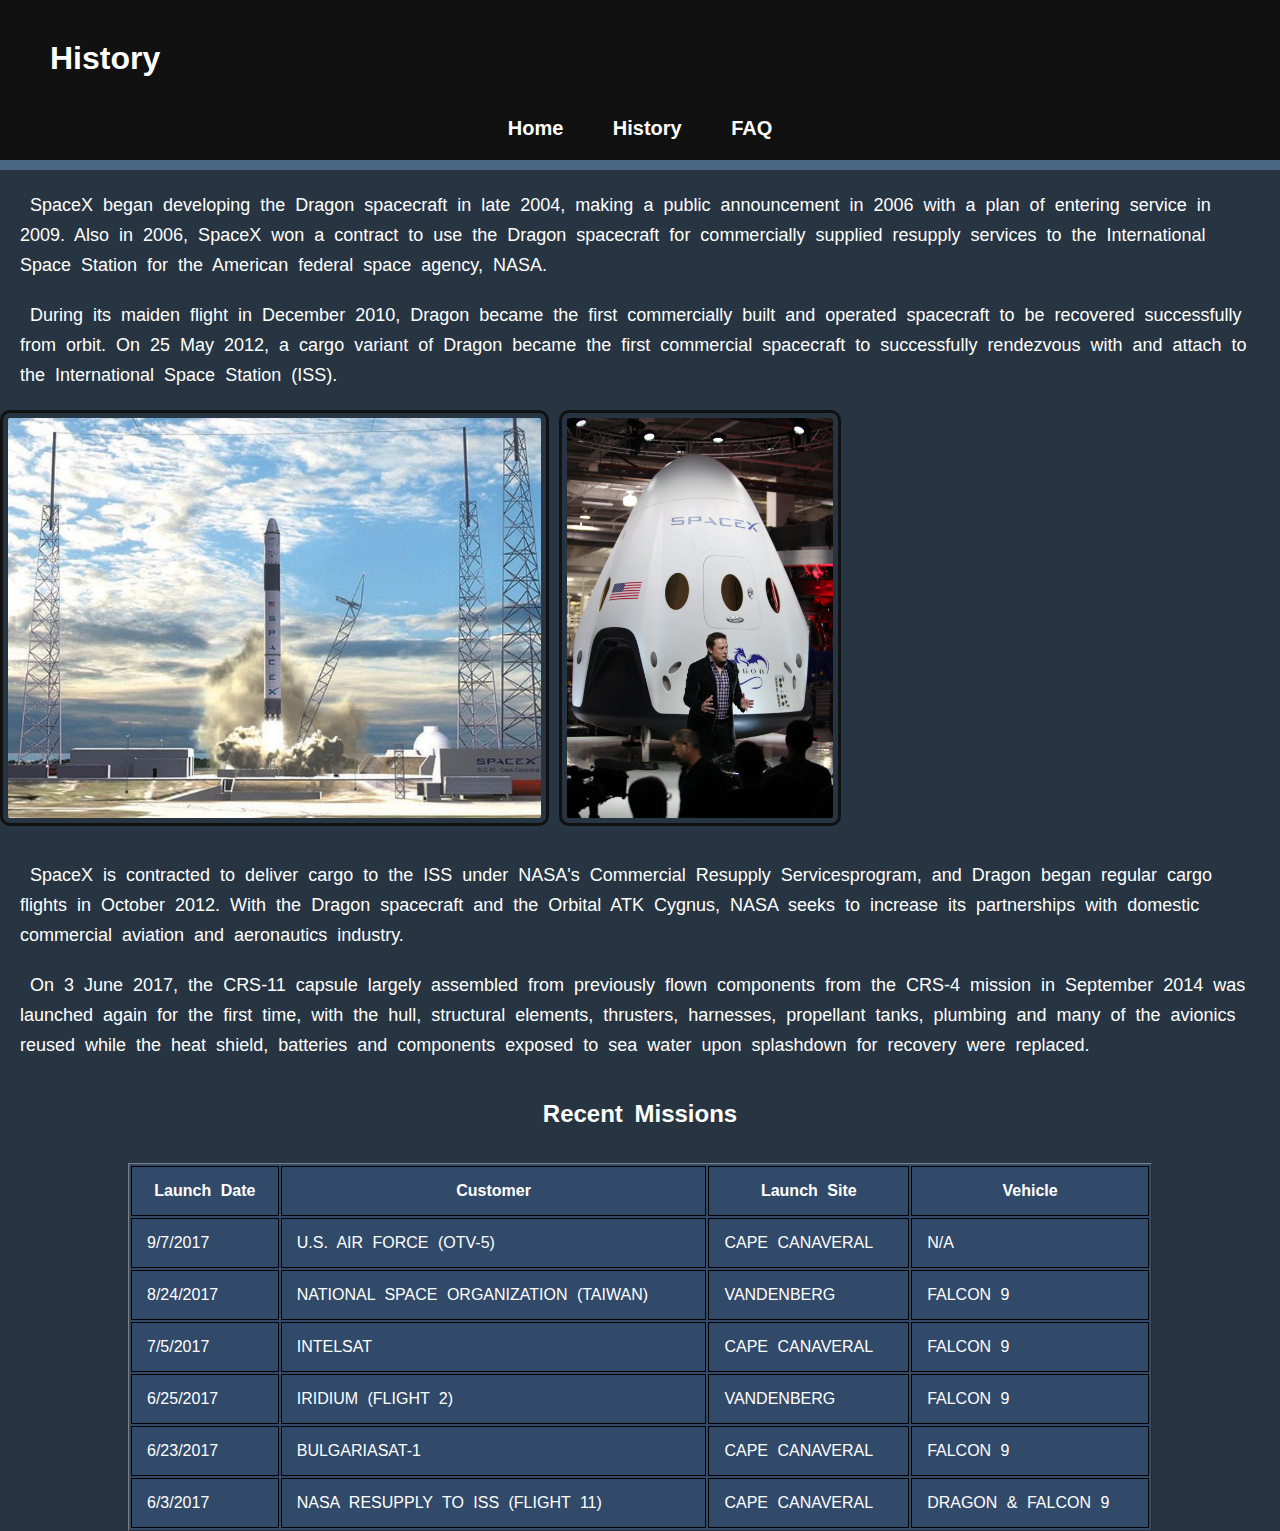
<file: final/history.html>
<!DOCTYPE html>

<html lang="en">
<head>
 <meta charset="utf-8">
 <title>Final-v1|Amelia Walker</title>
 <meta name="author" content="amelia">
 <link href="assets/css/style-history.css" rel="stylesheet">
 <meta name="robots" content="noindex">
</head>
<!----------HOME PAGE------------->
<body>
     <header class="upper-header">
        <h1>History</h1>  
         <nav>
          <ul>
            <li><a href="index.html">Home</a></li>
            <li><a href="history.html">History</a></li>
            <li><a href=faq.html>FAQ</a></li>
          </ul>
         </nav>
      </header>


   

      <p>SpaceX began developing the Dragon spacecraft in late 2004, making a public announcement in 2006 with a plan of entering service in 2009. Also in 2006, SpaceX won a contract to use the Dragon spacecraft for commercially supplied resupply services to the International Space Station for the American federal space agency, NASA.</p>
      
      <p>During its maiden flight in December 2010, Dragon became the first commercially built and operated spacecraft to be recovered successfully from orbit. On 25 May 2012, a cargo variant of Dragon became the first commercial spacecraft to successfully rendezvous with and attach to the International Space Station (ISS).</p> <img src="assets/img/launch.jpg" alt="launch"> <img src="assets/img/dragon_v2_unveiling.jpg" alt="dragon_reveal"> <p>SpaceX is contracted to deliver cargo to the ISS under NASA's Commercial Resupply Servicesprogram, and Dragon began regular cargo flights in October 2012.  With the Dragon spacecraft and the Orbital ATK Cygnus, NASA seeks to increase its partnerships with domestic commercial aviation and aeronautics industry.</p>
     
        <p> On 3 June 2017, the CRS-11 capsule largely assembled from previously flown components from the CRS-4 mission in September 2014 was launched again for the first time, with the hull, structural elements, thrusters, harnesses, propellant tanks, plumbing and many of the avionics reused while the heat shield, batteries and components exposed to sea water upon splashdown for recovery were replaced.</p>
     
<!--MISSON TABLE-->
 <h2>Recent Missions</h2>

 <table border="1">
   
<tr>
    <th>Launch Date</th>
    <th>Customer</th>
    <th>Launch Site</th>
    <th>Vehicle</th>
</tr>

<tr>
    <td>9/7/2017</td>
    <td>U.S. AIR FORCE (OTV-5)</td>
    <td>CAPE CANAVERAL</td>
    <td>N/A</td>
</tr>

<tr>
    <td>8/24/2017 </td>
    <td>NATIONAL SPACE ORGANIZATION (TAIWAN) </td>
    <td>VANDENBERG</td>
    <td>FALCON 9</td>
</tr>

<tr>
    <td>7/5/2017</td>
    <td>INTELSAT</td>
    <td>CAPE CANAVERAL</td>
    <td>FALCON 9</td>
</tr>

<tr>
    <td>6/25/2017</td>
    <td>IRIDIUM (FLIGHT 2)</td>
    <td>VANDENBERG</td>
    <td>FALCON 9</td>
</tr>

<tr>
    <td>6/23/2017</td>
    <td>BULGARIASAT-1</td>
    <td>CAPE CANAVERAL </td>
    <td>FALCON 9</td>
</tr>

<tr>
    <td>6/3/2017</td>
    <td>NASA RESUPPLY TO ISS (FLIGHT 11)</td>
    <td>CAPE CANAVERAL</td>
    <td>DRAGON & FALCON 9</td>
</tr>

</table>    

<footer></footer>

</body>



</html>
</file>
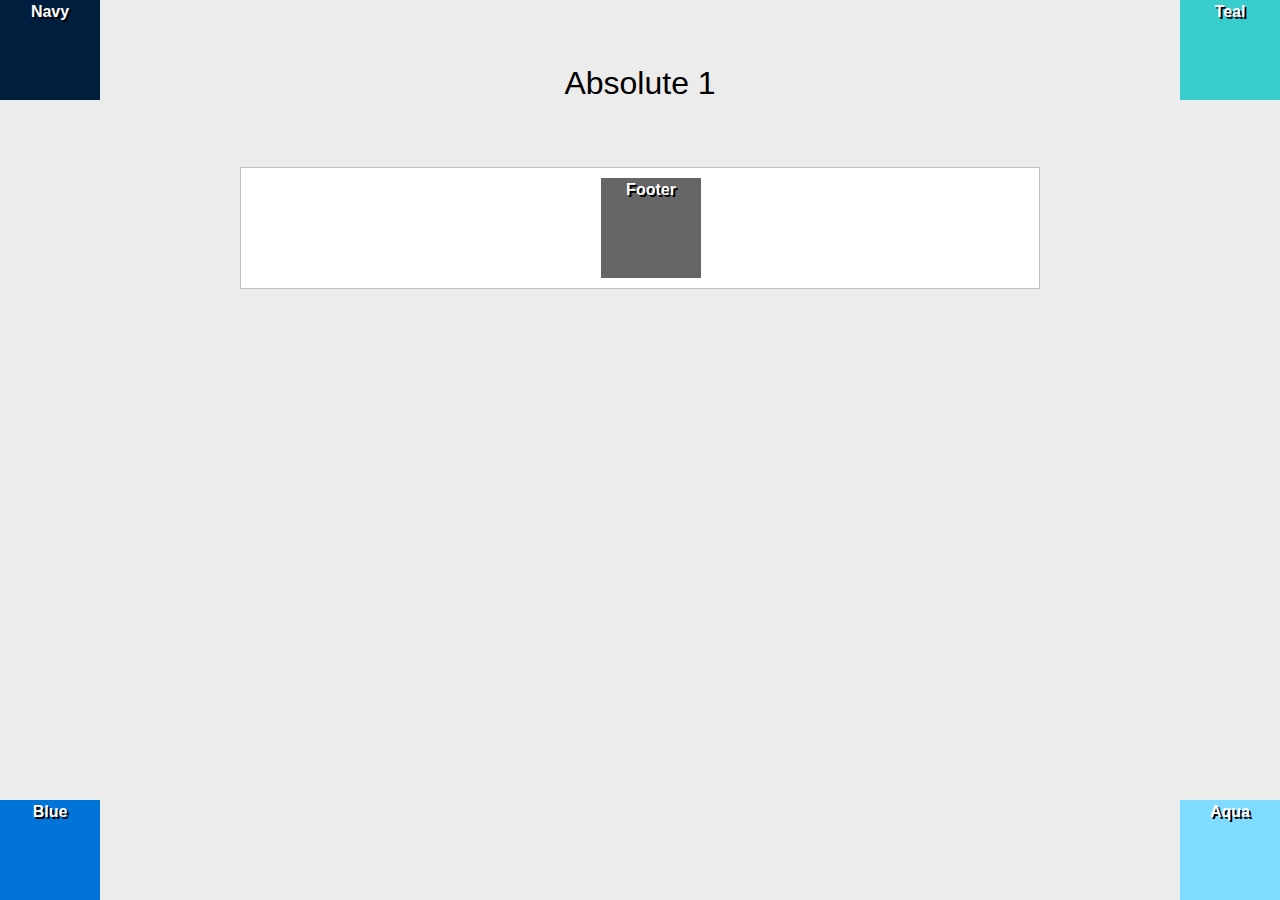
<file: positioning-labs/absolute-1.html>
<!DOCTYPE html>
<html lang="en">

<head>
  <meta charset="UTF-8">
  <meta http-equiv="X-UA-Compatible" content="IE=edge">
  <meta name="viewport" content="width=device-width, initial-scale=1.0">
  <title>Positioning Lab</title>
  <style type="text/css">
    /* ---------------Box Sizing----------------- */
    html {
      box-sizing: border-box;
    }
    *,
    *:before,
    *:after {
      box-sizing: inherit;
    }
    body {
      background-color: #ECECEC;
      font-weight: bold;
      font-family: Tahoma, Geneva, sans-serif;
      color: #FFF;
      text-align: center;
      line-height: 24px;
    }
    #wrapper {
      background-color: #FFF;
      border: 1px solid #c0c0c0;
      width: 800px;
      margin-right: auto;
      margin-left: auto;
      text-shadow: 2px 2px #000;
      padding:10px;
      
    }
    #navy {
      background-color: #001f3f;
      position:absolute;
      top:0;
      left:0;
      width:100px;
      height:100px;
    }

    #teal {
      background-color: #39CCCC;
      position:absolute;
      top:0;
      right:0;
      width:100px;
      height:100px;
    }
      
    #blue {
      background-color: #0074D9;
      position:absolute;
      bottom:0;
      left:0;
      width:100px;
      height:100px;
    }
    
    #aqua {
      background-color: #7FDBFF;
      position:absolute;
      bottom:0;
      right:0;
      width:100px;
      height:100px;
    }
    
    #footer {
      background-color: #666;
      width:100px;
      height:100px;
      margin-left:350px;
    }
    h1 {
      color: #000;
      font-weight: normal;
      padding: 50px;
    }
  </style>
</head>
<body>
  <h1>Absolute 1</h1>
  <section id="wrapper">
    <div id="navy">Navy</div>
    <div id="teal">Teal</div>
    <div id="blue">Blue</div>
    <div id="aqua">Aqua</div>
    <div id="footer">Footer</div>
  </section>
</body>

</html>
</file>
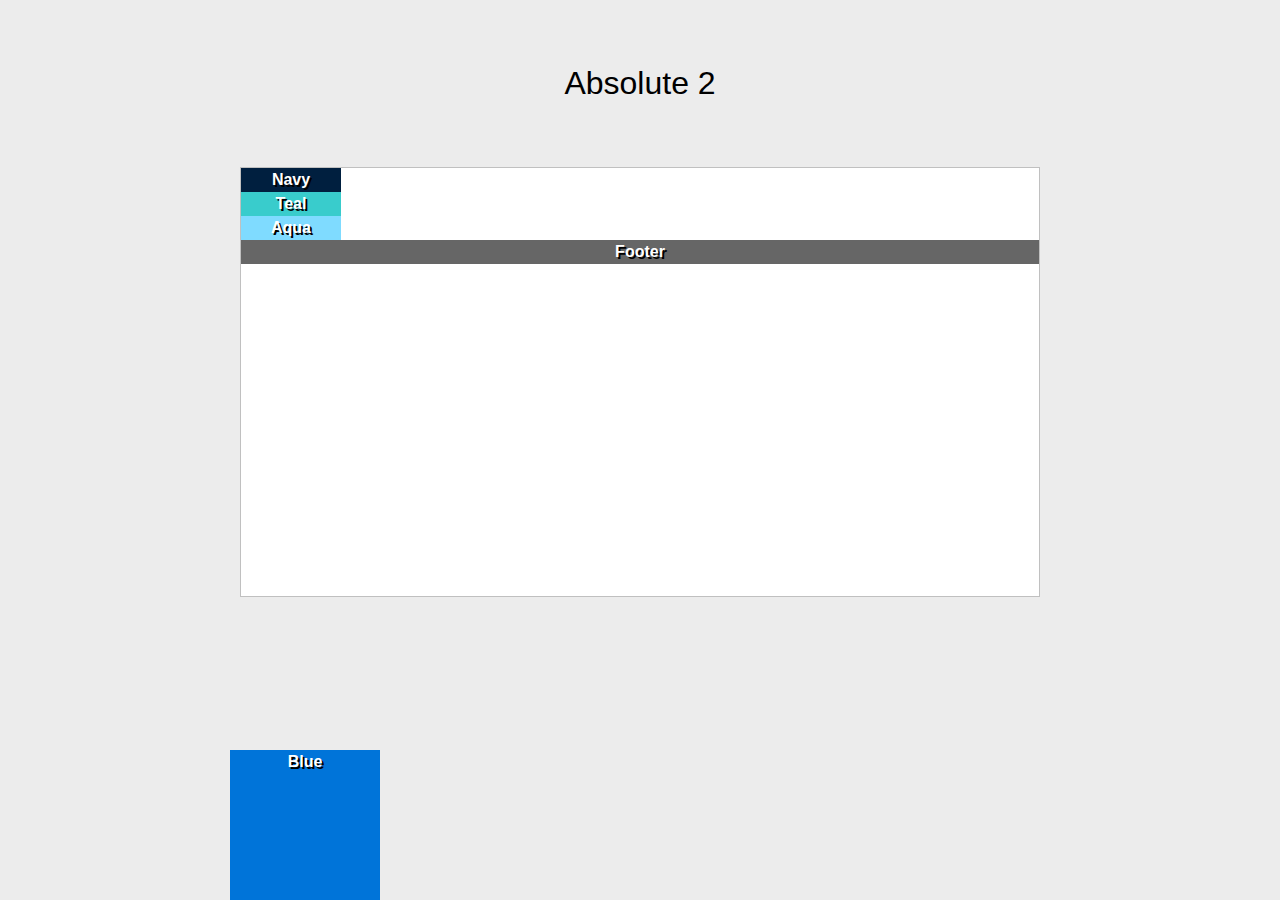
<file: positioning-labs/absolute-2.html>
<!DOCTYPE html>
<html lang="en">

<head>
  <meta charset="UTF-8">
  <meta http-equiv="X-UA-Compatible" content="IE=edge">
  <meta name="viewport" content="width=device-width, initial-scale=1.0">
  <title>Positioning Lab</title>
  <style type="text/css">
    /* ---------------Box Sizing----------------- */
    html {
      box-sizing: border-box;
    }
    *,
    *:before,
    *:after {
      box-sizing: inherit;
    }
    body {
      background-color: #ECECEC;
      font-weight: bold;
      font-family: Tahoma, Geneva, sans-serif;
      color: #FFF;
      text-align: center;
      line-height: 24px;
    }
    #wrapper {
      background-color: #FFF;
      border: 1px solid #c0c0c0;
      width: 800px;
      margin-right: auto;
      margin-left: auto;
      text-shadow: 2px 2px #000;
      height:430px
      
    }
    #navy {
      background-color: #001f3f;
      width:100px;
      length:100px;
    }
    #teal {
      background-color: #39CCCC;
      width:100px;
      length:100px;
    }
    
    #blue {
      background-color: #0074D9;
      position:absolute;
      left:230px;
      bottom:0px;
      width:150px;
      height:150px;
      length:100px;
    }
    
    #aqua {
      background-color: #7FDBFF;
      width:100px;
      length:100px;
    }
    
    #footer {
      background-color: #666;
    }
    h1 {
      color: #000;
      font-weight: normal;
      padding: 50px;
    }
  </style>
</head>
<body>
  <h1>Absolute 2</h1>
  <section id="wrapper">
    <div id="navy">Navy</div>
    <div id="teal">Teal</div>
    <div id="blue">Blue</div>
    <div id="aqua">Aqua</div>
    <div id="footer">Footer</div>
  </section>
</body>

</html>
</file>
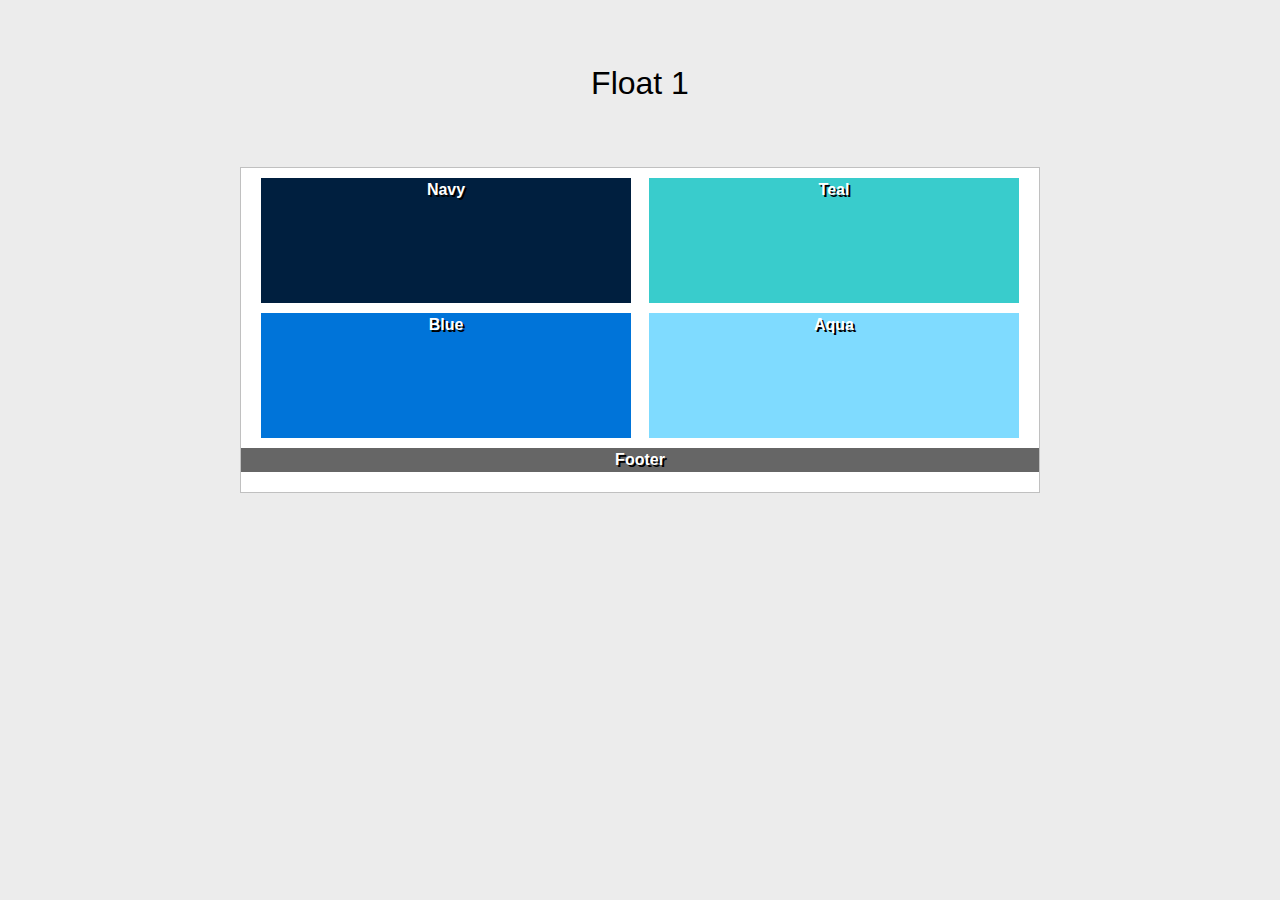
<file: positioning-labs/float-1.html>
<!DOCTYPE html>
<html lang="en">

<head>
  <meta charset="UTF-8">
  <meta http-equiv="X-UA-Compatible" content="IE=edge">
  <meta name="viewport" content="width=device-width, initial-scale=1.0">
  <title>Positioning Lab</title>
  <style type="text/css">
    /* ---------------Box Sizing----------------- */
    html {
      box-sizing: border-box;
    }
    *,
    *:before,
    *:after {
      box-sizing: inherit;
    }
    body {
      background-color: #ECECEC;
      font-weight: bold;
      font-family: Tahoma, Geneva, sans-serif;
      color: #FFF;
      text-align: center;
      line-height: 24px;
    }
    #wrapper {
      background-color: #FFF;
      border: 1px solid #c0c0c0;
      width: 800px;
      margin-right: auto;
      margin-left: auto;
      text-shadow: 2px 2px #000;
    
      
    }
    #navy {
      background-color: #001f3f;
      float:left;
       height:125px;
       width:370px;
       margin-left:20px;
       margin-top:10px;
       
    }
    #teal {
      background-color: #39CCCC;
      float:right;
       height:125px;
       width:370px;
       margin-right:20px;
       margin-top: 10px;
    }
    #blue {
      background-color: #0074D9;
      height:125px;
      width:370px;
      float:left;
      margin-left:20px;
      margin-top:10px;
    
    }
    #aqua {
      background-color: #7FDBFF;
      height:125px;
      width:370px;
      float:right;
      margin-right:20px;
      margin-top:10px;
      margin-bottom:10px;
    }
    #footer {
      background-color: #666;
    
      clear:both;
      margin-bottom:20px;
    }
    h1 {
      color: #000;
      font-weight: normal;
      padding: 50px;
    }
  </style>
</head>
<body>
  <h1>Float 1</h1>
  <section id="wrapper">
    <div id="navy">Navy</div>
    <div id="teal">Teal</div>
    <div id="blue">Blue</div>
    <div id="aqua">Aqua</div>
    <div id="footer">Footer</div>
  </section>
</body>

</html>
</file>
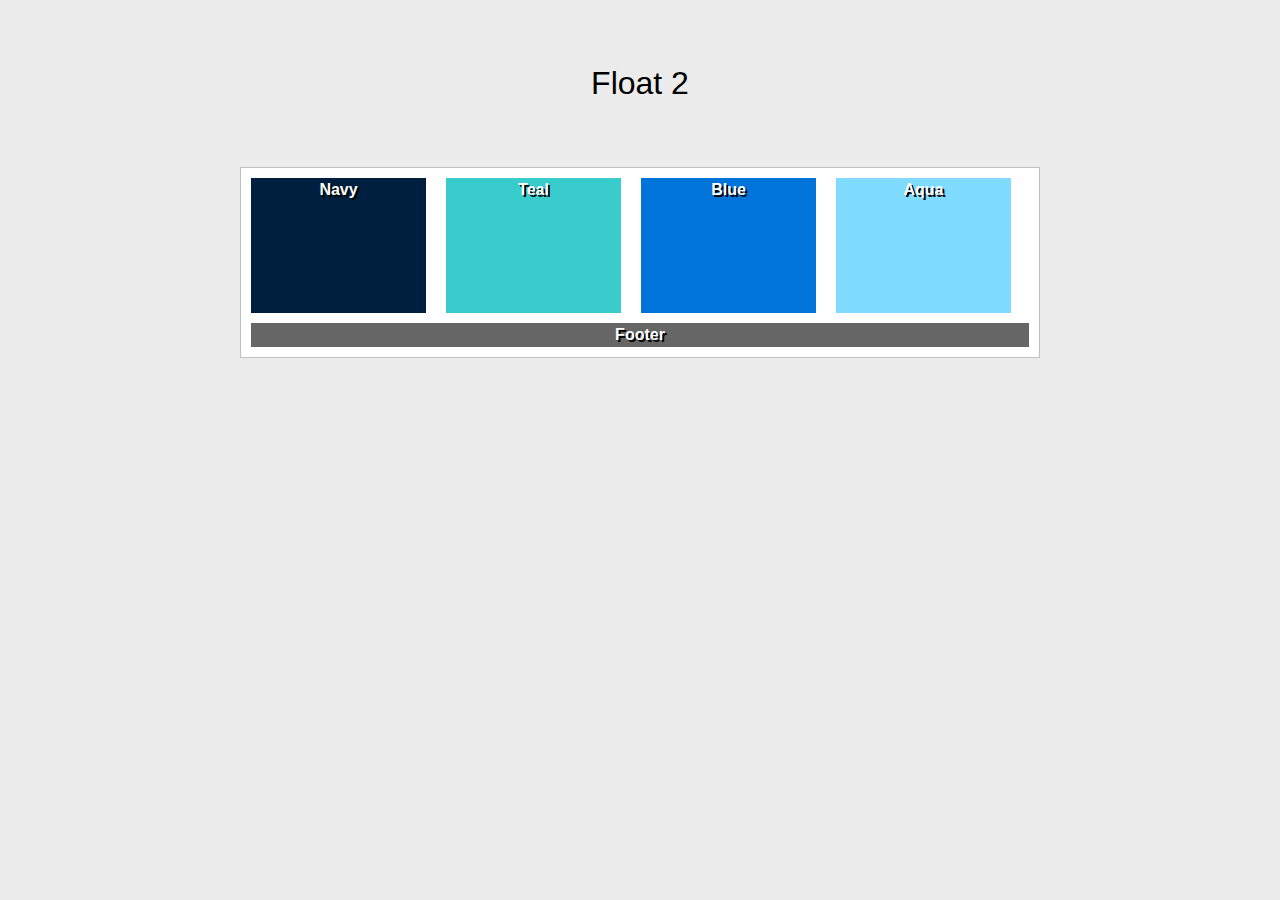
<file: positioning-labs/float-2.html>
<!DOCTYPE html>
<html lang="en">

<head>
  <meta charset="UTF-8">
  <meta http-equiv="X-UA-Compatible" content="IE=edge">
  <meta name="viewport" content="width=device-width, initial-scale=1.0">
  <title>Positioning Lab</title>
  <style type="text/css">
    /* ---------------Box Sizing----------------- */
    html {
      box-sizing: border-box;
    }
    *,
    *:before,
    *:after {
      box-sizing: inherit;
    }
    body {
      background-color: #ECECEC;
      font-weight: bold;
      font-family: Tahoma, Geneva, sans-serif;
      color: #FFF;
      text-align: center;
      line-height: 24px;


    }
    #wrapper {
      background-color: #FFF;
      border: 1px solid #c0c0c0;
      width: 800px;
      margin-right: auto;
      margin-left: auto;
      text-shadow: 2px 2px #000;
      overflow:hidden;
      padding:0px;
    }

    .block{
      height:135px;
      width:175px;
      margin:10px;
      float:left;
      text-align:justify
      line-height:125px;
      box-sizing: border-box;
    }

    #navy {
      background-color: #001f3f;
    }
      
    #teal {
      background-color: #39CCCC;
   
    }
    #blue {
      background-color: #0074D9;
  

    }

    #aqua {
      background-color: #7FDBFF;

  }
    #footer {
      background-color: #666;
      clear:both;
      margin:10px
      
    }
    h1 {
      color: #000;
      font-weight: normal;
      padding: 50px;
    }
  </style>
</head>
<body>
  <h1>Float 2</h1>
  <section id="wrapper">
    <div id="navy" class="block">Navy</div>
    <div id="teal" class="block">Teal</div>
    <div id="blue" class="block">Blue</div>
    <div id="aqua" class="block">Aqua</div>
    <div id="footer">Footer</div>
  </section>
</body>

</html>
</file>
<file: assets/css/style.css>
/*FOR MAIN PAGE*/
/*------utility-------*/
.image-container{
    display:flex;
    flex-direction:column;
    justify-content:space-around;
    gap: 10px;

  }

.image-container img{
    width:50%;
    max-width: 25%;
    height:auto;
    box-shadow: 5px 5px 15px rgba(0, 0,0, 0.5);
    border-radius: 10px;
}
/*------------------------*/


body{
    background-color:#e2dfdb;
    font-family:Georgia, 'Times New Roman', Times, serif;

}

img{
    max-width: 800px;
    height: auto;
    width: 700px;
}

#main {
    padding-top: 20px;
    word-spacing: normal;
    text-indent:20px;
}

.intro{

    text-align: center;
    padding-left:25px;
    background-color:#3b638b;
    margin:0;
    border:2px solid #3b638b;
    width:100%;
    font-family:Verdana, Geneva, Tahoma, sans-serif;
}

.intro h1{

    text-align: left;
    font-size:50px;
margin:0;
}

.intro p{

    font-size: 32px;
    text-align:left;
}



/*list of the projects*/
nav ul li{
    padding-top:50px;
    margin:30px;
    list-style:none;
    border:2px;  

}
/*links within list*/
nav ul li a{

    margin:30px
    padding:30px;
    background-color: rgba(59, 99, 139,0.3);
    padding:10px;
    border:2px;  border:2px solid #3b638b;
    border-radius:30px;
    font-color: #000000
}
nav ul li a:hover{
    background-color: rgba(0, 0, 0, 0.377);
}


h2{
    border-bottom:dotted;
    
    
}
</file>
<file: prototype/assets/css/style.css>
/*----css for prototype HTML assignment----*/
/*color codes:  
main= #A8383B
secondary=080E3B
words= FDE0E1

/*  ---------------Box Sizing-----------------  */

html {
    box-sizing: border-box;
  }
  *,
  *:before,
  *:after {
    box-sizing: inherit;
  }


/*body*/
  body{
    font-family:Verdana, Geneva, Tahoma, sans-serif;
    line-height: 1.8;
    background-color:#A8383B;
  }


/*paragraphs*/
p {
  text-indent: 30px;
  }

/*headers*/
h1,h2,h3,h4,h5,h6{
text-align: center;

background-color:#431012;
text-align: center;
padding: 20px;  
color: white;
font-family: Verdana, Geneva, Tahoma, sans-serif;
text-decoration:solid
border:2px solid #431012;
border-radius:20px;

}

/*primary header*/
  header{

    background-color:#431012;
    text-align: center;
    padding: 20px;  
    color: white;
    font-family: Verdana, Geneva, Tahoma, sans-serif;
    text-decoration:solid
    border:2px solid #431012;
    border-radius:20px;
    

  }


  /*navigation styles*/
  nav ul{

    list-style-type:none;
    margin:0;
    padding:0;
    display:flex;
    justify-content:space-around;
    background-color:#431012
  }

nav ul li{ margin-right:20px;
  padding:7.5px 10px;

}

 .container nav ul li a{
  display:flex;
  flex-direction:row;
  justify-content: center;
  padding:10px;
  text-align: center;
  padding:14px 15px;
  border:2px solid white;
  border-radius: 5px;
  background-color:whitesmoke;
  align-items: center;
  }



/*images*/
i
  /*Media Queries*/
  @media screen and (max-width: 680px)
</file>
<file: final/assets/css/style-faq.css>
body{
    background-color:#273542;
    word-spacing:5px;
    font-family: Verdana, Geneva, Tahoma, sans-serif;
  }
  header{
    background-color: #111111;
    padding:20px;
    margin:0px;
    border-bottom: 10px solid#496580;

  }

  h1{
    padding:20px 30px 20px 40px;
     color:white;
     margin:0px;
 
    }

    #faq{
      background-color: #111111;
      margin-top: 20px;
      margin-bottom:20px;
      text-align: center;
      border-bottom: 10px double#496580;
      border-top: 10px double#496580;;
    }

  
    
    p{
      text-indent: 10px;
      line-height: 30px;
      margin:20px;
      padding-top: 20px;
      padding-bottom: 30px;
      text-wrap: 10px;
      color:white;
      font-size: 18px;
    }
      
   /*---NAVIGATION---*/
   nav ul{
    list-style-type: none;
    padding-top:20px;
    margin:0px;
    text-align: center;
    position: relative;
   }
 
   nav ul li {
    display:inline-block;
    margin:0 10px;
    padding:0px;
   
 
   }
 
   nav ul li a{
     color:white;
     text-decoration:none;
     padding:10px;
     font-size: 20px;
     font-weight: bold;
   }

   nav ul li a:hover{
     color:lightgray;
 
   }

   /*---detail buttons---*/
  details {
    border: 1px solid #aaa;
    border-radius: 6px;
    padding: 1em;
    margin-bottom: 1em;
    background-origin: #222; 
    max-width:600px
  }
  details summary{
    font-size: 1.2em;
    font-weight:bold;
    cursor:pointer;
    padding:0.5em;
    background-color:#444;
    color:white;
   
  }
  details ul{
    list-style-type: none;
    padding:0px;
    margin:0px;
  
  }
  details ul li{
    color:white;
    text-decoration: none;
    margin: 10px,0;
  }

  .container{
    display:flex;
    align-content: center;
    flex-direction: column;
    flex-wrap: wrap;
  }
footer{
  color:white;
  text-size-adjust:20px;
}


/*-----------------*/
</file>
<file: final-v1/assets/css/style.css>
/*reset margin and padding*/
*{
  margin:0;
  padding:0;
  box-sizing: :border-box;
}

html,body{
  margin: 0;
  padding:0;
  width:100%;
}

/*------RESPONSIVE IMAGES------*/
img {
    max-width: 100%;
    height:200px;
    border: 3px solid #111111;
    border-radius: 10px;
    padding: 5px;
    transition: all 1.0s ease-in-out;
    transform-orgin: center;
    margin-bottom: 10px;
    object-fit: cover;

  }

img:hover{
  transform: scale(1.05);
  box-shadow:0px 8px 20px rgba(0,0,0,0.3);
  position:relative;
}
/*---BODY STYLING FOR HOME---*/
body{
    background-color:#273542;
    word-spacing:5px;
    font-family: Verdana, Geneva, Tahoma, sans-serif;
  }

  /*---UPPER HEADER---*/
  header{
    background-color: #111111;
    padding:20px;
    margin:0px;
    border-bottom: 6px solid#496580;
  }

  #intro-desc{
    font-size:18px;
    text-indent:2px;
    color:white;

  }

  h2{
    font-size:20px;
    margin:20px;
    color:white;
    background-color: #111111;
    text-align: center;

  }

  h1{
    padding-bottom:20px;
    padding-right: 30px;
    color:white;
    margin:0px;

   }
  /*---NAVIGATION---*/
  nav ul{
   list-style-type: none;
   padding-top:20px;
   margin:0px;
   text-align: center;
   position: relative;
  }

  nav ul li {
   display:inline-block;
   margin:0 10px;
   padding:0px;
  

  }

  nav ul li a{
    color:white;
    text-decoration:none;
    padding:10px;
    font-size: 20px;
    font-weight: bold;
  }
  nav ul li a:hover{
    color:lightgray;

  }
/*---PARAGRAPHS---*/
p{
  text-indent: 20px;
  line-height: 30px;

  padding-top: 20px;
  padding-bottom: 30px;
  text-wrap: 10px;
  color:white;
  font-size: 20px;
  background-color:#2b3a47;
 
  
}
  
/*---ARTILCLES FOR HOME---*/
.article-container{

  display:flex;
  gap:20px;
  padding:40px;
  flex-wrap:wrap;
  border-bottom:double 10px #496580;
  border-top: double 10px #496580;
  padding-top: 20px;
}

.article-section{
  flex:1;
  padding:0px;
  min-width:15px;
  

  word-spacing: normal;
  line-height:40px;
}

section#article{
display:grid;
grid-template-columns: 1fr 1fr 1fr;

}

article details[open]{
  background:black;
 }

details {
  border: 1px solid #aaa;
  border-radius: 6px;
  padding: 0.5em 0.5em 0;
}
details ul{
  list-style-type: none;

}
details ul li{
  color:white;
  text-decoration: none;
  margin: 10px;
}


summary {
  font-weight: bold;
  margin: -0.5em -0.5em 0;
  padding: 0.5em;
  color:white;
}

details[open] {
  padding: 0.5em;
}

details[open] summary {
  border-bottom: 1px solid #aaa;
  margin-bottom: 0.5em;
}

/*-----footer-----*/
footer{

}
</file>
<file: final/assets/css/style.css>
/*reset margin and padding*/
*{
  margin:0;
  padding:0;
  box-sizing: :border-box;
}

html,body{
  margin: 0;
  padding:0;
  width:100%;
}

/*------RESPONSIVE IMAGES------*/
img {
    max-width: 100%;
    height:196px;
    border: 3px solid #111111;
    border-radius: 10px;
    padding: 5px;
    transition: all 1.0s ease-in-out;
    transform-orgin: center;
    margin-bottom: 10px;
    object-fit: cover;

  }

img:hover{
  transform: scale(1.05);
  box-shadow:0px 8px 20px rgba(0,0,0,0.3);
  position:relative;
}
/*---BODY STYLING FOR HOME---*/
body{
    background-color:#273542;
    word-spacing:5px;
    font-family: Verdana, Geneva, Tahoma, sans-serif;
  }

  /*---UPPER HEADER---*/
  header{
    background-color: #111111;
    padding:20px;
    margin:0px;
    border-bottom: 6px solid#496580;
  }

  #intro-desc{
    font-size:18px;
    text-indent:2px;
    color:white;

  }

  h2{
    font-size:20px;
    margin:20px;
    color:white;
    background-color: #111111;
    text-align: center;

  }

  h1{
    padding-bottom:20px;
    padding-right: 30px;
    color:white;
    margin:0px;

   }
  /*---NAVIGATION---*/
  nav ul{
   list-style-type: none;
   padding-top:20px;
   margin:0px;
   text-align: center;
   position: relative;
  }

  nav ul li {
   display:inline-block;
   margin:0 10px;
   padding:0px;
  

  }

  nav ul li a{
    color:white;
    text-decoration:none;
    padding:10px;
    font-size: 20px;
    font-weight: bold;
  }
  nav ul li a:hover{
    color:lightgray;

  }
/*---PARAGRAPHS---*/
p{
  text-indent: 20px;
  line-height: 30px;

  padding-top: 20px;
  padding-bottom: 30px;
  text-wrap: 10px;
  color:white;
  font-size: 20px;
  background-color:#2b3a47;
 
  
}
  
/*---ARTILCLES FOR HOME---*/
.article-container{

  display:flex;
  gap:20px;
  padding:40px;
  flex-wrap:wrap;
  border-bottom:double 10px #496580;
  border-top: double 10px #496580;
  padding-top: 20px;
}

.article-section{
  flex:1;
  padding:0px;
  min-width:15px;
  

  word-spacing: normal;
  line-height:40px;
}

section#article{
display:grid;
grid-template-columns: 1fr 1fr 1fr;

}

article details[open]{
  background:black;
 }

details {
  border: 1px solid #aaa;
  border-radius: 6px;
  padding: 0.5em 0.5em 0;
  overflow:hidden;
  transition: all 0.3s ease;
}
details ul{
  list-style-type: none;

}
details ul li{
  color:white;
  text-decoration: none;
  margin: 10px;
}


summary {
  font-weight: bold;
  margin: -0.5em -0.5em 0;
  padding: 0.5em;
  color:white;
}

details[open] {
  padding: 0.5em;
  max max-height: 300px;
}

details:not([open]){
  max-height:200px;
}

details[open] summary {
  border-bottom: 1px solid #aaa;
  margin-bottom: 0.5em;
}

/*-----footer-----*/
footer{

}
</file>
<file: final-v1/assets/css/style-history.css>
/*reset margin and padding*/
*{
    margin:0;
    padding:0;
    box-sizing: :border-box;
  }
  
  html,body{
    margin: 0;
    padding:0;
    width:100%;
  }
  
  /*------RESPONSIVE IMAGES------*/
  img {
      max-width: 100%;
      height:400px;
      border: 3px solid #111111;
      border-radius: 10px;
      padding: 5px;
      transition: all 1.0s ease-in-out;
      margin-bottom: 10px;
      object-fit: cover;
    }
  
  img:hover{
    transform: scale(1.05);
    box-shadow:0px 8px 20px rgba(0,0,0,0.3);
    position:relative;
  }
  /*---BODY STYLING FOR HOME---*/
  body{
      background-color:#273542;
      word-spacing:5px;
      font-family: Verdana, Geneva, Tahoma, sans-serif;
    }
  
    /*---UPPER HEADER---*/
    header{
      background-color: #111111;
      padding:20px;
      margin:0px;
      border-bottom: 10px solid#496580;

    }
  
    #intro-desc{
      font-size:18px;
      text-indent:2px;
      color:white;
  
    }
  
   
    h1{
     padding:20px 30px 20px;
      color:white;
      margin:0px;
  
     }
     
    /*---NAVIGATION---*/
    nav ul{
     list-style-type: none;
     padding-top:20px;
     margin:0px;
     text-align: center;
     position: relative;
    }
  
    nav ul li {
     display:inline-block;
     margin:0 10px;
     padding:0px;
    
  
    }
  
    nav ul li a{
      color:white;
      text-decoration:none;
      padding:10px;
      font-size: 20px;
      font-weight: bold;
    }

    nav ul li a:hover{
      color:lightgray;
  
    }

  /*---PARAGRAPHS---*/
  p{
    text-indent: 10px;
    line-height: 30px;
    margin:20px;
    text-wrap: 10px;
    color:white;
    font-size: 18px;
    
  }
    
  /*TABLE*/
  h2{
    color:white;
    margin:15px;
    padding:20px;
    text-align: center;
  }

  table{
    width:80%;
    margin-left: auto;
    margin-right: auto;
    color:white;
    background-color:#324a69;
  
  }

 th{
    border:1px solid black;
    padding:15px;
    text-align:center;
    color:white
 }

  td{
    border:1px solid black;
    padding:15px;
    text-align:left;

  }
</file>
<file: final/assets/css/style-history.css>
/*reset margin and padding*/
*{
    margin:0;
    padding:0;
    box-sizing: :border-box;
  }
  
  html,body{
    margin: 0;
    padding:0;
    width:100%;
  }
  
  /*------RESPONSIVE IMAGES------*/
  img {
      max-width: 100%;
      height:400px;
      border: 3px solid #111111;
      border-radius: 10px;
      padding: 5px;
      transition: all 1.0s ease-in-out;
      margin-bottom: 10px;
      object-fit: cover;
    }
  
  img:hover{
    transform: scale(1.05);
    box-shadow:0px 8px 20px rgba(0,0,0,0.3);
    position:relative;
  }
  /*---BODY STYLING FOR HOME---*/
  body{
      background-color:#273542;
      word-spacing:5px;
      font-family: Verdana, Geneva, Tahoma, sans-serif;
    }
  
    /*---UPPER HEADER---*/
    header{
      background-color: #111111;
      padding:20px;
      margin:0px;
      border-bottom: 10px solid#496580;

    }
  
    #intro-desc{
      font-size:18px;
      text-indent:2px;
      color:white;
  
    }
  
   
    h1{
     padding:20px 30px 20px;
      color:white;
      margin:0px;
  
     }
     
    /*---NAVIGATION---*/
    nav ul{
     list-style-type: none;
     padding-top:20px;
     margin:0px;
     text-align: center;
     position: relative;
    }
  
    nav ul li {
     display:inline-block;
     margin:0 10px;
     padding:0px;
    
  
    }
  
    nav ul li a{
      color:white;
      text-decoration:none;
      padding:10px;
      font-size: 20px;
      font-weight: bold;
    }

    nav ul li a:hover{
      color:lightgray;
  
    }

  /*---PARAGRAPHS---*/
  p{
    text-indent: 10px;
    line-height: 30px;
    margin:20px;
    text-wrap: 10px;
    color:white;
    font-size: 18px;
    
  }
    
  /*TABLE*/
  h2{
    color:white;
    margin:15px;
    padding:20px;
    text-align: center;
  }

  table{
    width:80%;
    margin-left: auto;
    margin-right: auto;
    color:white;
    background-color:#324a69;
  
  }

 th{
    border:1px solid black;
    padding:15px;
    text-align:center;
    color:white
 }

  td{
    border:1px solid black;
    padding:15px;
    text-align:left;

  }
</file>
